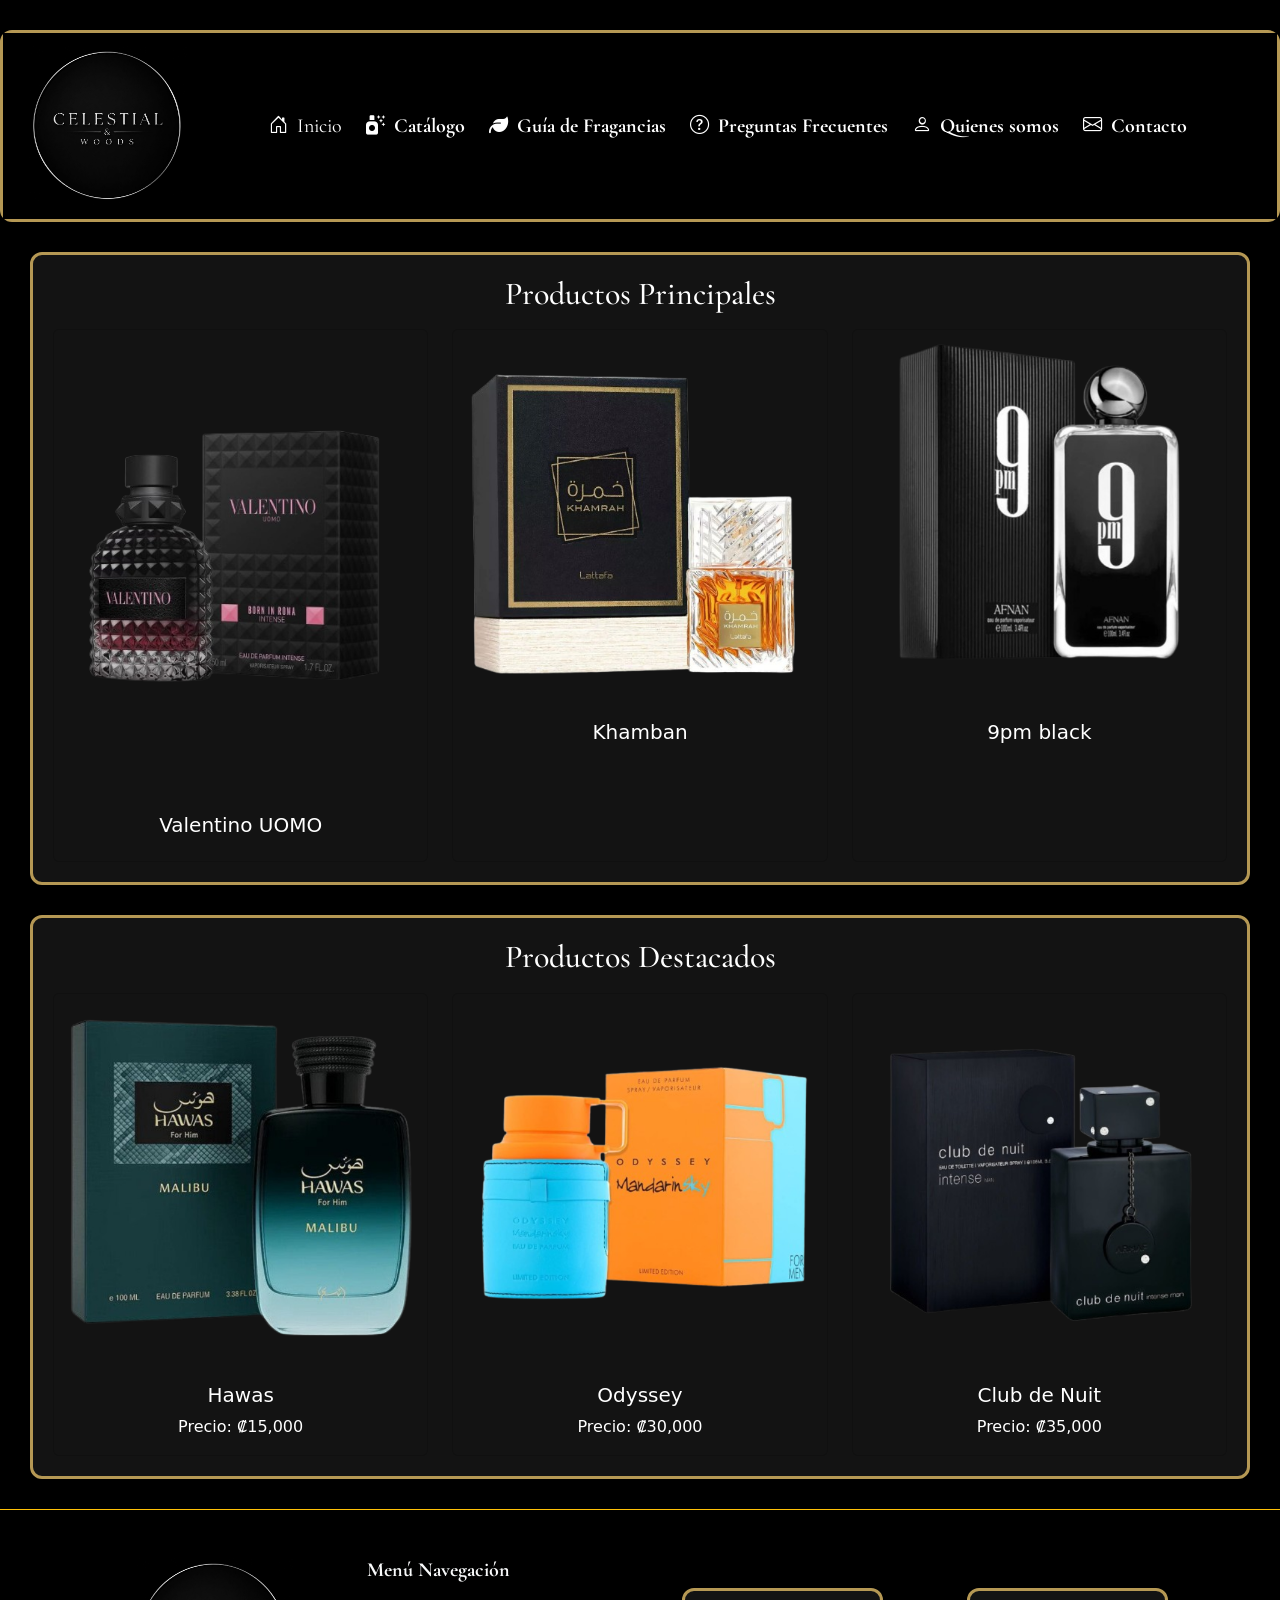
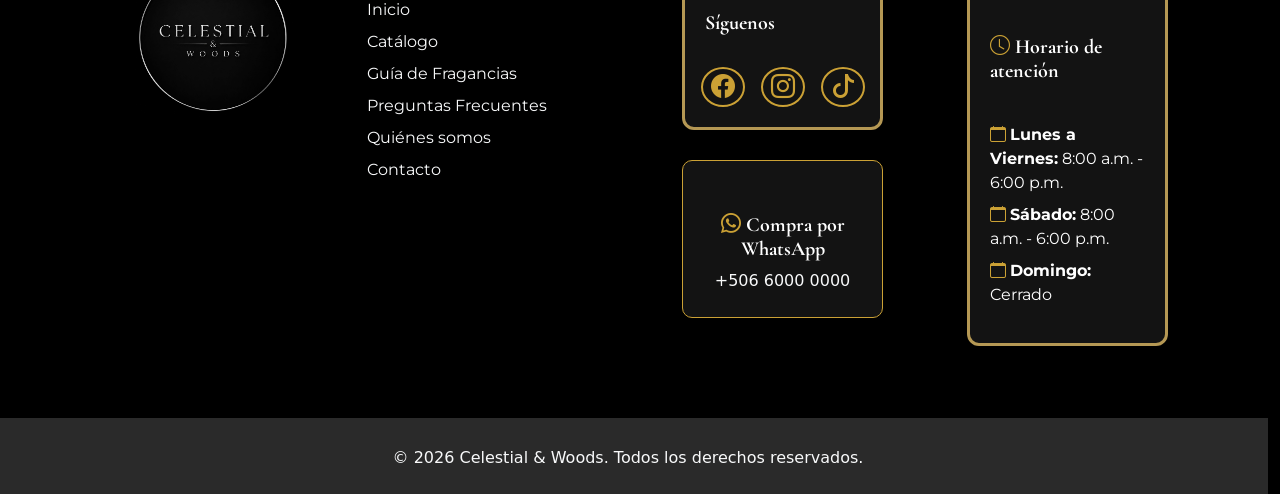
<file: index.html>
<!doctype html>
<html lang="es">

<head>
  <meta charset="UTF-8" />
  <meta name="viewport" content="width=device-width, initial-scale=1.0" />
  <meta name="author" content="Ana María Faerron, Michael Maroto, Julian Rodríguez" />
  <meta name="description"
    content="Descubre perfumes exclusivos para mujer, hombre y unisex. Encuentra la fragancia perfecta en Celestial & Woods." />
  <meta name="keywords"
    content="perfumes, fragancias, perfumes originales, perfumes para mujer, perfumes para hombre, tienda de perfumes" />
  <link rel="preconnect" href="https://fonts.googleapis.com" />
  <link rel="preconnect" href="https://fonts.gstatic.com/" crossorigin />

  <!--link google fonts-->
  <link
    href="https://fonts.googleapis.com/css2?family=Cormorant+Garamond:ital,wght@0,300..700;1,300..700&family=Montserrat:ital,wght@0,100..900;1,100..900&display=swap"
    rel="stylesheet" />
  <!-- <link rel="stylesheet" href="Css/Index.css" /> -->

  <title>Inicio | Celestial & Woods</title>

  <!--Para usar bootstrap-->
  <link href="https://cdn.jsdelivr.net/npm/bootstrap@5.3.8/dist/css/bootstrap.min.css" rel="stylesheet"
    integrity="sha384-sRIl4kxILFvY47J16cr9ZwB07vP4J8+LH7qKQnuqkuIAvNWLzeN8tE5YBujZqJLB" crossorigin="anonymous">

  <!--Para conectar al archivo de styles-->
  <link href="Css/Styles.css" rel="stylesheet" />


  <!--Para usar bootstrap (iconos)-->
  <link rel="stylesheet" href="https://cdn.jsdelivr.net/npm/bootstrap-icons@1.13.1/font/bootstrap-icons.min.css" />

  <link rel="stylesheet" href="Css/Index.css" />

  <!-- Font Awesome -->
  <link rel="stylesheet" href="https://cdnjs.cloudflare.com/ajax/libs/font-awesome/6.7.2/css/all.min.css" />
</head>

<body class="bg-black">
  <!--------------------------------------------------------->
  <!------------------------MENU----------------------------->
  <!--------------------------------------------------------->

  <section id="barra-navegacion" class="container-fluid p-0">

    <nav class="navbar navbar-expand-lg navbar-dark bg-black">

      <div class="container-fluid px-4">

        <!--Logo-->
        <a class="navbar-brand fw-bold" href="#">
          <img src="Multimedia/Img/Logo_Celestial_Woods.png" alt="Logo Celestial & Woods" class="img-fluid"
            style="max-height: 10rem;" />
        </a>

        <!--Botón hamburguesa-->
        <button class="navbar-toggler" type="button" data-bs-toggle="collapse" data-bs-target="#menuPrincipal">
          <span class="navbar-toggler-icon"></span>
        </button>

        <!--links-->
        <div class="collapse navbar-collapse justify-content-center" id="menuPrincipal">
          <ul class="navbar-nav align-items-lg-center gap-lg-2">
            <li class="nav-item"><a href="#" class="nav-link active fs-5 text-nowrap"><i
                  class="bi bi-house-door me-1 fw-bold"></i> Inicio</a></li>
            <li class="nav-item"><a href="Paginas/Catalogo_Productos.html" class="nav-link fs-5 text-nowrap fw-bold"><i
                  class="fa-solid fa-spray-can-sparkles me-1 "></i> Catálogo</a></li>
            <li class="nav-item"><a href="Paginas/Guia_fragancias.html" class="nav-link fs-5 text-nowrap fw-bold"><i
                  class="fa-solid fa-leaf me-1"></i> Guía de Fragancias</a></li>
            <li class="nav-item"><a href="Paginas/Preguntas.html" class="nav-link fs-5 text-nowrap fw-bold"><i
                  class="bi bi-question-circle me-1"></i> Preguntas Frecuentes</a></li>
            <li class="nav-item"><a href="Paginas/Informacion.html" class="nav-link fs-5 text-nowrap fw-bold"><i
                  class="bi bi-person me-1"></i> Quienes somos</a></li>
            <li class="nav-item"><a href="Paginas/Contacto.html" class="nav-link fs-5 text-nowrap fw-bold"><i
                  class="bi bi-envelope me-1"></i> Contacto</a></li>
          </ul>
        </div>
      </div>
    </nav>
  </section>

  <!-- Contenido principal (Main)-->
  <main>
    <section class="principal-products">
      <!-- Sección de productos principales-->
      <h2>Productos Principales</h2>

      <div class="row row-cols-1 row-cols-md-3 g-4">
        <!-- Tarjeta de producto-->
        <div class="col">
          <article class="card h-100 text-center">
            <img src="Multimedia/Img/Valentino.png" class="card-img-top" alt="Valentino" />
            <div class="card-body">
              <h3 class="card-title h5">Valentino UOMO</h3>
            </div>
          </article>
        </div>

        <div class="col">
          <article class="card h-100 text-center">
            <img src="Multimedia/Img/Khamrah.png" class="card-img-top" alt="Khamban" />
            <div class="card-body">
              <h3 class="card-title h5">Khamban</h3>
            </div>
          </article>
        </div>

        <div class="col">
          <article class="card h-100 text-center">
            <img src="Multimedia/Img/9pm black.png" class="card-img-top" alt="9pm black" />
            <div class="card-body">
              <h3 class="card-title h5">9pm black</h3>
            </div>
          </article>
        </div>
      </div>
    </section>

    <section class="Featured Products">
      <!-- Sección de productos destacados-->
      <h2>Productos Destacados</h2>

      <div class="row row-cols-1 row-cols-md-3 g-4">
        <!-- Tarjeta de productos con precio-->
        <div class="col">
          <article class="card h-100 text-center">
            <img src="Multimedia/Img/Hawas.png" class="card-img-top" alt="Hawas" />
            <div class="card-body">
              <h3 class="card-title h5">Hawas</h3>
              <p class="card-text">Precio: ₡15,000</p>
            </div>
          </article>
        </div>

        <div class="col">
          <article class="card h-100 text-center">
            <img src="Multimedia/Img/Odyssey.png" class="card-img-top" alt="Odyssey" />
            <div class="card-body">
              <h3 class="card-title h5">Odyssey</h3>
              <p class="card-text">Precio: ₡30,000</p>
            </div>
          </article>
        </div>

        <div class="col">
          <article class="card h-100 text-center">
            <img src="Multimedia/Img/Club de nuit.png" class="card-img-top" alt="Club de Nuit" />
            <div class="card-body">
              <h3 class="card-title h5">Club de Nuit</h3>
              <p class="card-text">Precio: ₡35,000</p>
            </div>
          </article>
        </div>
      </div>
    </section>
  </main>

  <!--------------------------------------------------------->
  <!-------------------PIE DE LA PÁGINA---------------------->
  <!--------------------------------------------------------->

  <footer class="bg-black text-light  pt-5 border-top border-1 border-warning">

    <div class="container">

      <!-- Contenido principal -->
      <div class="row g-4">

        <!-- Logo -->
        <div class="col-12 col-lg-3 text-center">
          <img src="../Multimedia/Img/Logo_Celestial_Woods.png" alt="Logo Celestial & Woods" class="img-fluid"
            style="max-width: 160px;">
        </div>


        <!-- Menú de navegación -->
        <div class="col-12 col-md-6 col-lg-3 text-center text-lg-start">

          <h3 class="h5 fw-bold mb-3">
            Menú Navegación
          </h3>

          <ul class="list-unstyled">

            <li class="mb-2">
              <a href="#" class="text-light text-decoration-none nav-link-footer">
                Inicio
              </a>
            </li>

            <li class="mb-2">
              <a href="../Paginas/Catalogo_Productos.html" class="text-light text-decoration-none nav-link-footer">
                Catálogo
              </a>
            </li>

            <li class="mb-2">
              <a href="../Paginas/Guia_fragancias.html" class="text-light text-decoration-none nav-link-footer">
                Guía de Fragancias
              </a>
            </li>

            <li class="mb-2">
              <a href="../Paginas/Preguntas.html" class="text-light text-decoration-none nav-link-footer">
                Preguntas Frecuentes
              </a>
            </li>

            <li class="mb-2">
              <a href="../Paginas/Informacion.html" class="text-light text-decoration-none nav-link-footer">
                Quiénes somos
              </a>
            </li>

            <li>
              <a href="../Paginas/Contacto.html" class="text-light text-decoration-none nav-link-footer">
                Contacto
              </a>
            </li>

          </ul>

        </div>


        <!-- Redes sociales + WhatsApp -->
        <div class="col-12 col-md-6 col-lg-3 text-center text-lg-start">

          <!-- Síguenos -->
          <section class="mb-4">

            <h3 class="h5 fw-bold pb-4">
              Síguenos
            </h3>

            <div class="d-flex gap-3 justify-content-center">

              <a href="#" class="text-light fs-4 social-icon">
                <i class="bi bi-facebook m-2"></i>
              </a>

              <a href="#" class="text-light fs-4 social-icon">
                <i class="bi bi-instagram m-2"></i>
              </a>

              <a href="#" class="text-light fs-4 social-icon">
                <i class="bi bi-tiktok m-2"></i>
              </a>

            </div>

          </section>


          <!-- WhatsApp -->
          <section class="footer-whatsapp text-center pb-4">

            <h3 class="h5 fw-bold mt-2 pt-4">
              <i class="bi bi-whatsapp "></i>
              Compra por WhatsApp
            </h3>

            <a href="#" class="text-light text-decoration-none">
              +506 6000 0000
            </a>

          </section>

        </div>


        <!-- Horarios + información legal -->
        <div class="col-12 col-md-6 col-lg-3 text-center text-lg-start">

          <!-- Horarios -->
          <section class="mb-4">

            <h3 class="h5 fw-bold mb-3 pt-4 pb-4">
              <i class="bi bi-clock"></i>
              Horario de atención
            </h3>

            <ul class="list-unstyled">

              <li class="mb-2">
                <i class="bi bi-calendar"></i>
                <strong>Lunes a Viernes:</strong>
                8:00 a.m. - 6:00 p.m.
              </li>

              <li class="mb-2">
                <i class="bi bi-calendar"></i>
                <strong>Sábado:</strong>
                8:00 a.m. - 6:00 p.m.
              </li>

              <li>
                <i class="bi bi-calendar"></i>
                <strong>Domingo:</strong>
                Cerrado
              </li>

            </ul>

          </section>



        </div>

      </div>

    </div>

    <!-- Copyright -->
    <div class="row copyright w-100 mt-5">

      <div class="col-12 text-center mt-1 py-4">

        <p class="mb-0">
          &copy; 2026 Celestial & Woods.
          Todos los derechos reservados.
        </p>

      </div>

    </div>

  </footer>

  <script src="Java/main.js"></script>
  <!--Se pone al final porque ocupa primero haber leido todo el html-->
  <script src="https://cdn.jsdelivr.net/npm/bootstrap@5.3.8/dist/js/bootstrap.bundle.min.js"
    integrity="sha384-FKyoEForCGlyvwx9Hj09JcYn3nv7wiPVlz7YYwJrWVcXK/BmnVDxM+D2scQbITxI"
    crossorigin="anonymous"></script>
</body>

</html>
</file>
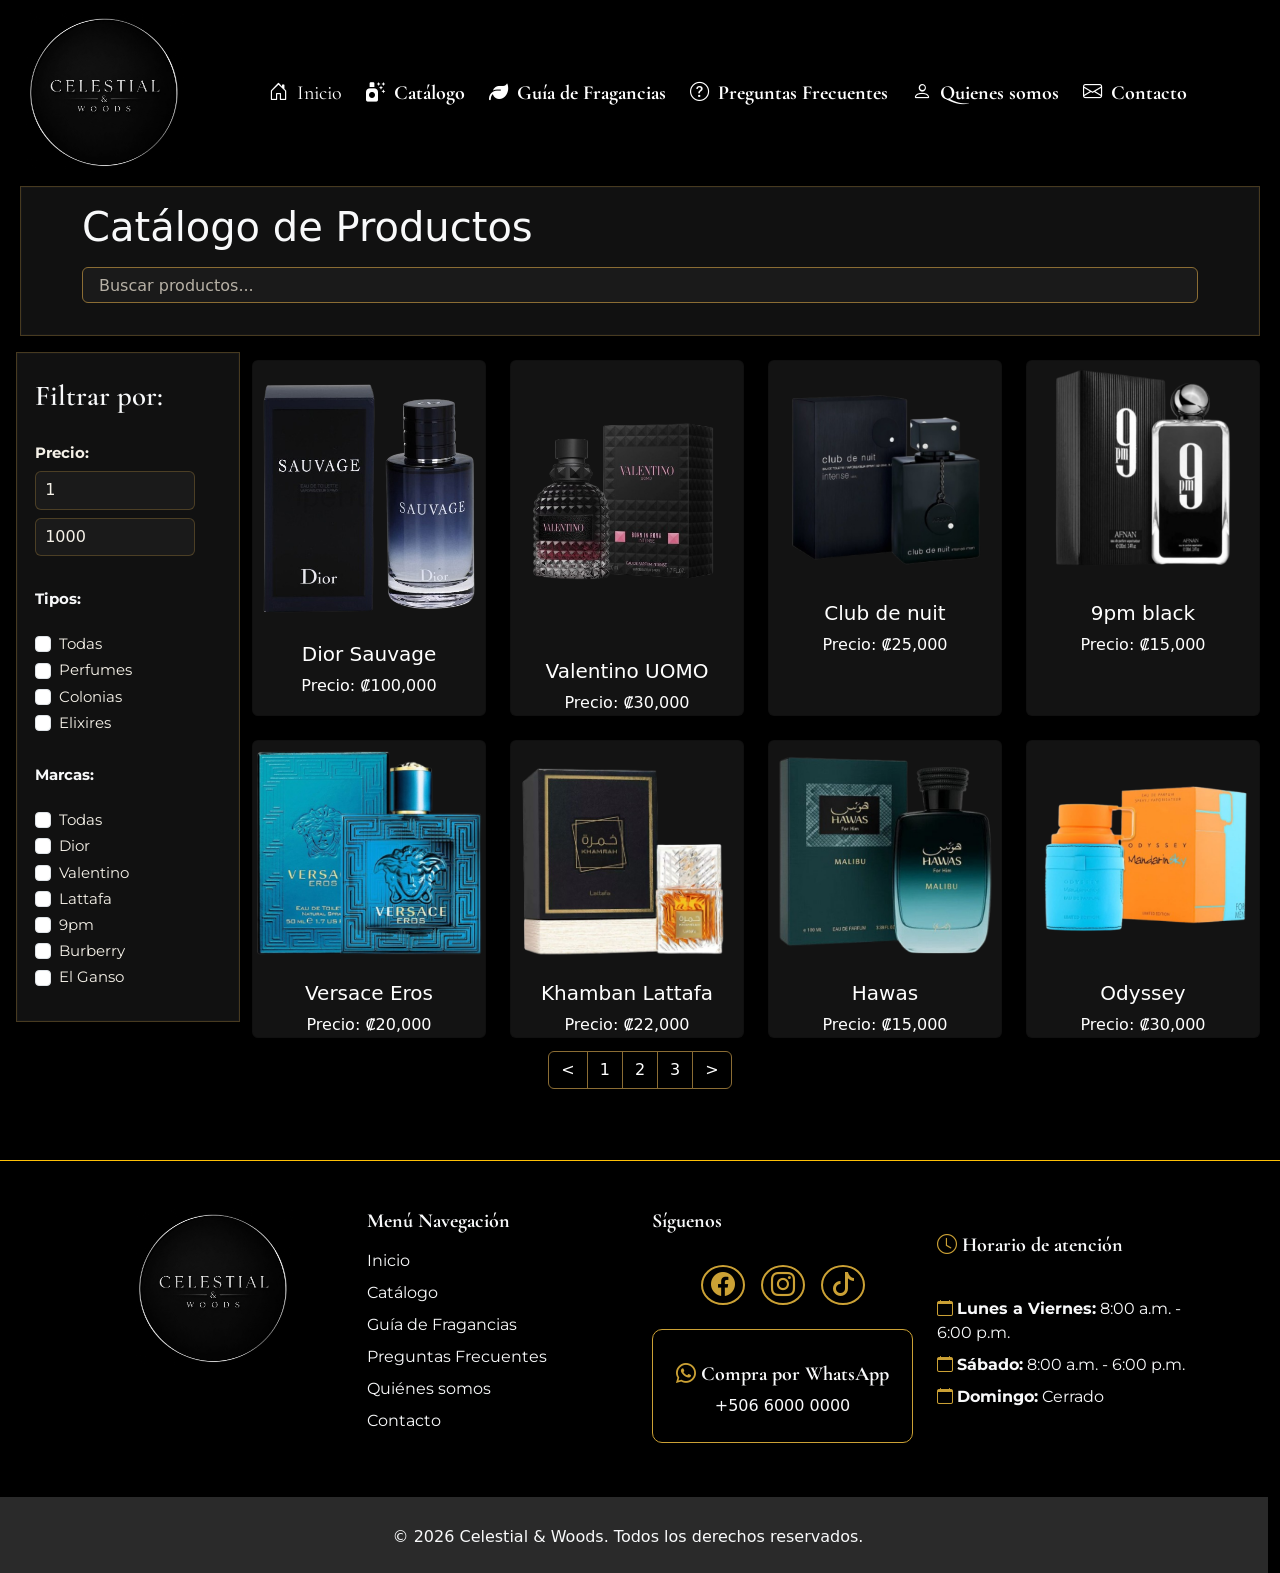
<file: Paginas/Catalogo_Productos.html>
<!doctype html>
<html lang="es">

<head>
  <meta charset="UTF-8" />
  <meta name="viewport" content="width=device-width, initial-scale=1.0" />
  <meta name="author" content="Ana María Faerron, Michael Maroto, Julian Rodríguez " />
  <meta name="description" content="Explora nuestro catálogo de perfumes para hombre, mujer y unisex." />
  <meta name="keywords"
    content="perfumes, catálogo de perfumes, fragancias, perfumes para hombre, perfumes para mujer, perfumes unisex, aromas, notas olfativas, perfumes originales, perfumes de diseñador, perfumes de nicho, fragancias florales, fragancias cítricas, fragancias amaderadas, fragancias orientales, perfumes dulces" />
  <link rel="preconnect" href="https://fonts.googleapis.com" />
  <link rel="preconnect" href="https://fonts.gstatic.com/" crossorigin />
  <link
    href="https://fonts.googleapis.com/css2?family=Cormorant+Garamond:ital,wght@0,300..700;1,300..700&family=Montserrat:ital,wght@0,100..900;1,100..900&display=swap"
    rel="stylesheet" />
  <!--Se pone de último para que tenga prioridad-->

  <title>Catálogo Productos | Celestial & Woods</title>

  <!--Para usar bootstrap (iconos)-->
  <link rel="stylesheet" href="https://cdn.jsdelivr.net/npm/bootstrap-icons@1.13.1/font/bootstrap-icons.min.css" />

  <!--Para usar bootstrap-->
  <link href="https://cdn.jsdelivr.net/npm/bootstrap@5.3.8/dist/css/bootstrap.min.css" rel="stylesheet"
    integrity="sha384-sRIl4kxILFvY47J16cr9ZwB07vP4J8+LH7qKQnuqkuIAvNWLzeN8tE5YBujZqJLB" crossorigin="anonymous">

  <!-- Font Awesome -->
  <link rel="stylesheet" href="https://cdnjs.cloudflare.com/ajax/libs/font-awesome/6.7.2/css/all.min.css" />

  <link href="../Css/Catalogo.css" rel="stylesheet" />
  <link href="../Css/Styles.css" rel="stylesheet" />
</head>

<body class="bg-black text-light">
  <!--------------------------------------------------------->
  <!------------------------MENU----------------------------->
  <!--------------------------------------------------------->

  <section id="barra-navegacion" class="container-fluid p-0">

    <nav class="navbar navbar-expand-lg navbar-dark bg-black">

      <div class="container-fluid px-4">

        <!--Logo-->
        <a class="navbar-brand fw-bold" href="#">
          <img src="../Multimedia/Img/Logo_Celestial_Woods.png" alt="Logo Celestial & Woods" class="img-fluid"
            style="max-height: 10rem;" />
        </a>

        <!--Botón hamburguesa-->
        <button class="navbar-toggler" type="button" data-bs-toggle="collapse" data-bs-target="#menuPrincipal">
          <span class="navbar-toggler-icon"></span>
        </button>

        <!--links-->
        <div class="collapse navbar-collapse justify-content-center" id="menuPrincipal">
          <ul class="navbar-nav align-items-lg-center gap-lg-2">
            <li class="nav-item"><a href="../index.html" class="nav-link fs-5 text-nowrap"><i
                  class="bi bi-house-door me-1 fw-bold"></i> Inicio</a></li>
            <li class="nav-item"><a href="#" class="nav-link active fs-5 text-nowrap fw-bold"><i
                  class="fa-solid fa-spray-can-sparkles me-1 "></i> Catálogo</a></li>
            <li class="nav-item"><a href="../Paginas/Guia_fragancias.html" class="nav-link fs-5 text-nowrap fw-bold"><i
                  class="fa-solid fa-leaf me-1"></i> Guía de Fragancias</a></li>
            <li class="nav-item"><a href="../Paginas/Preguntas.html" class="nav-link fs-5 text-nowrap fw-bold"><i
                  class="bi bi-question-circle me-1"></i> Preguntas Frecuentes</a></li>
            <li class="nav-item"><a href="../Paginas/Informacion.html" class="nav-link fs-5 text-nowrap fw-bold"><i
                  class="bi bi-person me-1"></i> Quienes somos</a></li>
            <li class="nav-item"><a href="../Paginas/Contacto.html" class="nav-link fs-5 text-nowrap fw-bold"><i
                  class="bi bi-envelope me-1"></i> Contacto</a></li>
          </ul>
        </div>
      </div>
    </nav>
  </section>

  <main class="main-content">
    <!-- Breadcrumbs-->
    <nav class="breadcrumb">
      <a href="../Index.html" class="breadcrumb-link">Inicio</a>
      <span class="breadcrumb-separator">&gt;</span>
      <span class="breadcrumb-current">Catálogo Productos</span>
    </nav>

    <!-- Barra de búsqueda del catálogo-->
    <section class="catalog-header mb-4">
      <div class="container">
        <div class="row">
          <div class="col-12">
            <h1>Catálogo de Productos</h1>
            <div class="col-12 mb-3 mt-3 input-group ">
              <input class="form-control text-white" type="text" id="search" placeholder="Buscar productos..."
                maxlength="100" />
            </div>
          </div>
        </div>
      </div>
    </section>

    <!-- Sección de filtros-->
    <button class="filtro-hamburguesa" id="abrir-filtros" type="button" aria-controls="panel-filtros"
      aria-expanded="false">
      <i class="bi bi-funnel"></i>
      <span>Mostrar filtros</span>
    </button>

    <section class="filter-section row g-2 align-items-center mb-3" id="panel-filtros">
      <h2>Filtrar por:</h2>

      <!-- Filtro de rango de precio -->
      <div class="filter-options col-auto">
        <label for="price-range"><strong>Precio:</strong></label>
        <input type="number" class="form-control filtro-precio" data-tipo="min" value="1" />
        <input type="number" class="form-control filtro-precio" data-tipo="max" value="1000" />
      </div>

      <!-- Filtro por tipo de producto-->
      <div class="filter-options col-auto">
        <p class="category"><strong>Tipos:</strong></p>

        <input class="form-check-input filter-checkbox" type="checkbox" id="todas" value="todas" />
        <label class="form-check-label" for="todas">Todas</label>
        <input class="form-check-input filter-checkbox" type="checkbox" id="perfumes" value="perfumes" />
        <label class="form-check-label" for="perfumes">Perfumes</label>
        <input class="form-check-input filter-checkbox" type="checkbox" id="colonias" value="colonias" />
        <label class="form-check-label" for="colonias">Colonias</label>
        <input class="form-check-input filter-checkbox" type="checkbox" id="elixires" value="elixires" />
        <label class="form-check-label" for="elixires">Elixires</label>
      </div>

      <!-- Filtro por marcas comerciales -->
      <div class="filter-options col-auto">
        <p class="category"><strong>Marcas:</strong></p>

        <input class="form-check-input filter-checkbox" type="checkbox" id="todas-marca" value="todas" />
        <label class="form-check-label" for="todas-marca">Todas</label>
        <input class="form-check-input filter-checkbox" type="checkbox" id="dior" value="dior" />
        <label class="form-check-label" for="dior">Dior</label>
        <input class="form-check-input filter-checkbox" type="checkbox" id="valentino" value="valentino" />
        <label class="form-check-label" for="valentino">Valentino</label>
        <input class="form-check-input filter-checkbox" type="checkbox" id="lattafa" value="lattafa" />
        <label class="form-check-label" for="lattafa">Lattafa</label>
        <input class="form-check-input filter-checkbox" type="checkbox" id="nueve-pm" value="nueve-pm" />
        <label class="form-check-label" for="nueve-pm">9pm</label>
        <input class="form-check-input filter-checkbox" type="checkbox" id="burberry" value="burberry" />
        <label class="form-check-label" for="burberry">Burberry</label>
        <input class="form-check-input filter-checkbox" type="checkbox" id="el-ganso" value="el-ganso" />
        <label class="form-check-label" for="el-ganso">El Ganso</label>
      </div>
    </section>

    <!-- Sección de catálogo de productos-->
    <section class="row row-cols-1 row-cols-sm-2 row-cols-md-3 row-cols-lg-4 g-4">
      <!-- Tarjetas de productos-->
      <div class="col">
        <div class="card h-100 text-center">
          <a href="Detalle_Producto.html" target="_blank" class="text-decoration-none">
            <img src="../Multimedia/Img/Sauvage.png" class="card-img-top" alt="Dior Sauvage" />
            <h2 class="card-title h5 mt-2 ">Dior Sauvage</h2>
          </a>
          <p class="card-text">Precio: ₡100,000</p>
        </div>
      </div>

      <div class="col">
        <div class="card h-100 text-center">
          <img src="../Multimedia/Img/Valentino.png" class="card-img-top" alt="Valentino" />
          <h2 class="card-title h5 mt-2">Valentino UOMO</h2>
          <p class="card-text">Precio: ₡30,000</p>
        </div>
      </div>

      <div class="col">
        <div class="card h-100 text-center">
          <img src="../Multimedia/Img/Club de nuit.png" class="card-img-top" alt="Club de nuit" />
          <h2 class="card-title h5 mt-2">Club de nuit</h2>
          <p class="card-text">Precio: ₡25,000</p>
        </div>
      </div>

      <div class="col">
        <div class="card h-100 text-center">
          <img src="../Multimedia/Img/9pm black.png" class="card-img-top" alt="9pm black" />
          <h2 class="card-title h5 mt-2">9pm black</h2>
          <p class="card-text">Precio: ₡15,000</p>
        </div>
      </div>

      <div class="col">
        <div class="card h-100 text-center">
          <img src="../Multimedia/Img/Versace.png" class="card-img-top" alt="Versace" />
          <h2 class="card-title h5 mt-2">Versace Eros</h2>
          <p class="card-text">Precio: ₡20,000</p>
        </div>
      </div>

      <div class="col">
        <div class="card h-100 text-center">
          <img src="../Multimedia/Img/Khamrah.png" class="card-img-top" alt="Khamrah Lattafa" />
          <h2 class="card-title h5 mt-2">Khamban Lattafa</h2>
          <p class="card-text">Precio: ₡22,000</p>
        </div>
      </div>

      <div class="col">
        <div class="card h-100 text-center">
          <img src="../Multimedia/Img/Hawas.png" class="card-img-top" alt="Hawas" />
          <h2 class="card-title h5 mt-2">Hawas</h2>
          <p class="card-text">Precio: ₡15,000</p>
        </div>
      </div>

      <div class="col">
        <div class="card h-100 text-center">
          <img src="../Multimedia/Img/Odyssey.png" class="card-img-top" alt="Odyssey" />
          <h2 class="card-title h5 mt-2">Odyssey</h2>
          <p class="card-text">Precio: ₡30,000</p>
        </div>
      </div>
    </section>

    <!-- Bloque de Paginación -->
    <div class="pagination-container">
      <nav id="paginacion" class="paginacion" aria-label="Paginación de productos">
        <ul class="pagination">
          <li class="page-item">
            <button type="button" class="page-link" id="btn-pagina-anterior" aria-label="Página anterior">
              &lt;
            </button>
          </li>

          <li class="page-item active">
            <button type="button" class="page-link btn-pagina" data-page="1">
              1
            </button>
          </li>

          <li class="page-item">
            <button type="button" class="page-link btn-pagina" data-page="2">2</button>
          </li>

          <li class="page-item">
            <button type="button" class="page-link btn-pagina" data-page="3">3</button>
          </li>

          <li class="page-item">
            <button type="button" class="page-link" id="btn-pagina-siguiente" aria-label="Página siguiente">
              &gt;
            </button>
          </li>
        </ul>
      </nav>
    </div>

  </main>

  <!--------------------------------------------------------->
  <!-------------------PIE DE LA PÁGINA---------------------->
  <!--------------------------------------------------------->

  <footer class="bg-black text-light  pt-5 border-top border-1 border-warning">

    <div class="container">

      <!-- Contenido principal -->
      <div class="row g-4">

        <!-- Logo -->
        <div class="col-12 col-lg-3 text-center">
          <img src="../Multimedia/Img/Logo_Celestial_Woods.png" alt="Logo Celestial & Woods" class="img-fluid"
            style="max-width: 160px;">
        </div>


        <!-- Menú de navegación -->
        <div class="col-12 col-md-6 col-lg-3 text-center text-lg-start">

          <h3 class="h5 fw-bold mb-3">
            Menú Navegación
          </h3>

          <ul class="list-unstyled">

            <li class="mb-2">
              <a href="../index.html" class="text-light text-decoration-none nav-link-footer">
                Inicio
              </a>
            </li>

            <li class="mb-2">
              <a href="#" class="text-light text-decoration-none nav-link-footer">
                Catálogo
              </a>
            </li>

            <li class="mb-2">
              <a href="../Paginas/Guia_fragancias.html" class="text-light text-decoration-none nav-link-footer">
                Guía de Fragancias
              </a>
            </li>

            <li class="mb-2">
              <a href="../Paginas/Preguntas.html" class="text-light text-decoration-none nav-link-footer">
                Preguntas Frecuentes
              </a>
            </li>

            <li class="mb-2">
              <a href="../Paginas/Informacion.html" class="text-light text-decoration-none nav-link-footer">
                Quiénes somos
              </a>
            </li>

            <li>
              <a href="../Paginas/Contacto.html" class="text-light text-decoration-none nav-link-footer">
                Contacto
              </a>
            </li>

          </ul>

        </div>


        <!-- Redes sociales + WhatsApp -->
        <div class="col-12 col-md-6 col-lg-3 text-center text-lg-start">

          <!-- Síguenos -->
          <section class="mb-4">

            <h3 class="h5 fw-bold pb-4">
              Síguenos
            </h3>

            <div class="d-flex gap-3 justify-content-center">

              <a href="#" class="text-light fs-4 social-icon">
                <i class="bi bi-facebook m-2"></i>
              </a>

              <a href="#" class="text-light fs-4 social-icon">
                <i class="bi bi-instagram m-2"></i>
              </a>

              <a href="#" class="text-light fs-4 social-icon">
                <i class="bi bi-tiktok m-2"></i>
              </a>

            </div>

          </section>


          <!-- WhatsApp -->
          <section class="footer-whatsapp text-center pb-4">

            <h3 class="h5 fw-bold mt-2 pt-4">
              <i class="bi bi-whatsapp "></i>
              Compra por WhatsApp
            </h3>

            <a href="#" class="text-light text-decoration-none">
              +506 6000 0000
            </a>

          </section>

        </div>


        <!-- Horarios + información legal -->
        <div class="col-12 col-md-6 col-lg-3 text-center text-lg-start">

          <!-- Horarios -->
          <section class="mb-4">

            <h3 class="h5 fw-bold mb-3 pt-4 pb-4">
              <i class="bi bi-clock"></i>
              Horario de atención
            </h3>

            <ul class="list-unstyled">

              <li class="mb-2">
                <i class="bi bi-calendar"></i>
                <strong>Lunes a Viernes:</strong>
                8:00 a.m. - 6:00 p.m.
              </li>

              <li class="mb-2">
                <i class="bi bi-calendar"></i>
                <strong>Sábado:</strong>
                8:00 a.m. - 6:00 p.m.
              </li>

              <li>
                <i class="bi bi-calendar"></i>
                <strong>Domingo:</strong>
                Cerrado
              </li>

            </ul>

          </section>



        </div>

      </div>

    </div>

    <!-- Copyright -->
    <div class="row copyright w-100 mt-5">

      <div class="col-12 text-center mt-1 py-4">

        <p class="mb-0">
          &copy; 2026 Celestial & Woods.
          Todos los derechos reservados.
        </p>

      </div>

    </div>

  </footer>

  <!--Se pone al final porque ocupa primero haber leido todo el html-->
  <script src="../Java/catalogo.js"></script>
  <script src="../Java/main.js"></script>

  </main>

</body>

</html>
</file>
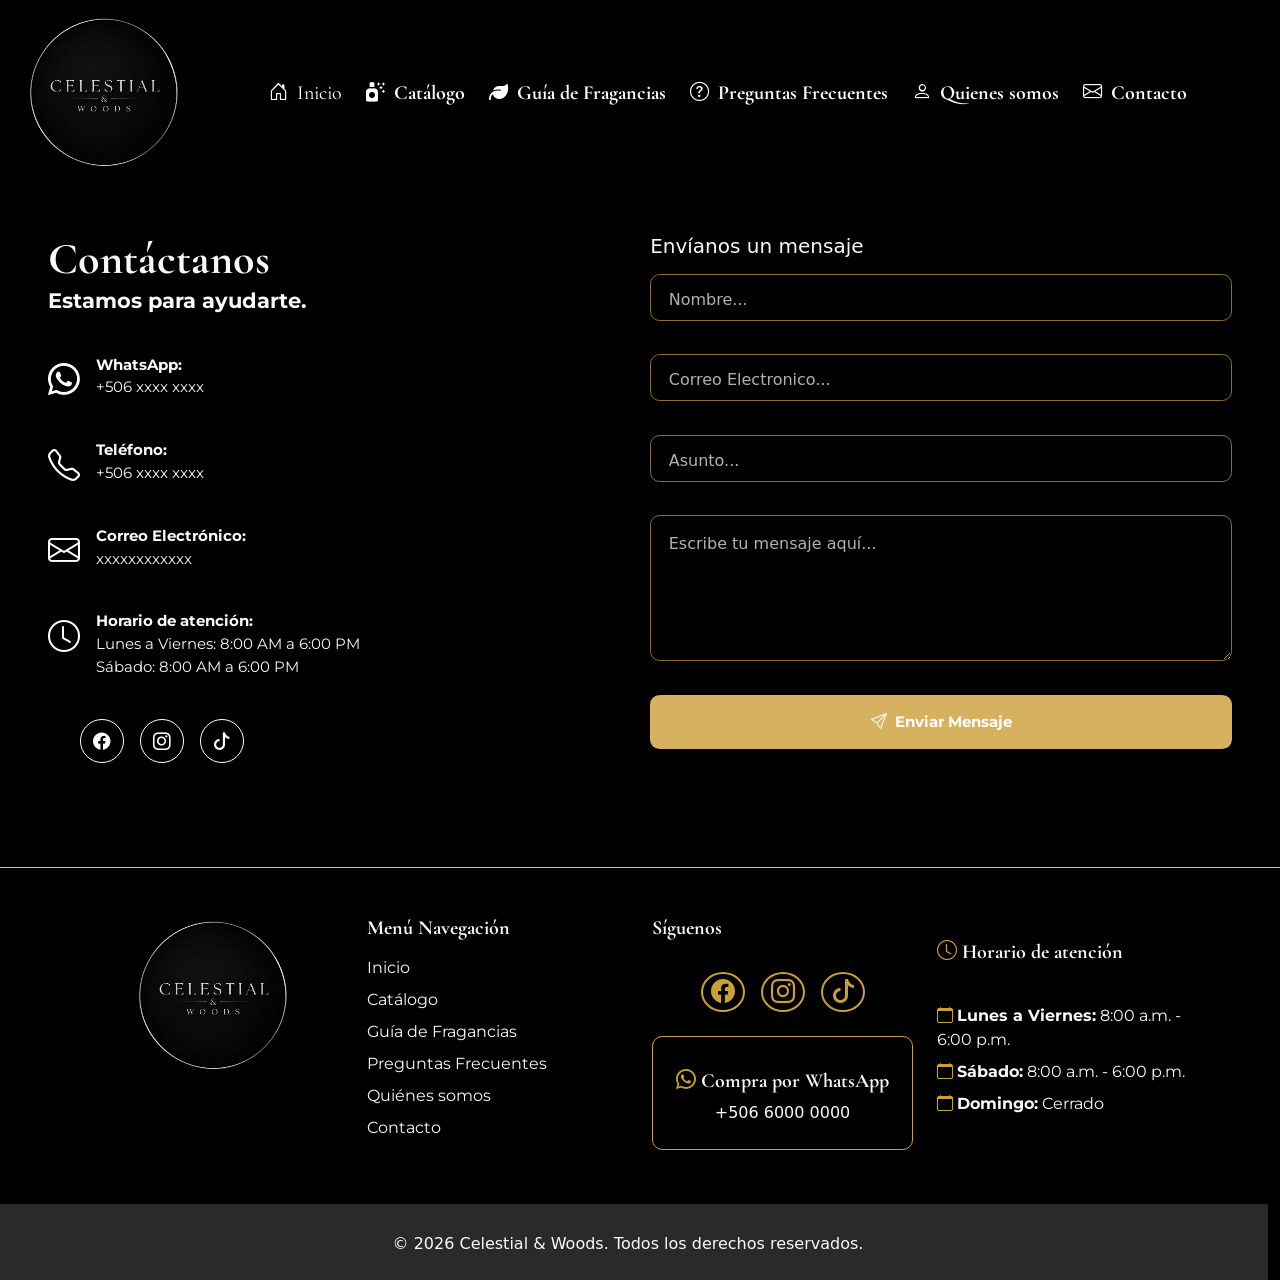
<file: Paginas/Contacto.html>
<!doctype html>
<html lang="es">

<head>
  <meta charset="UTF-8" />
  <meta name="viewport" content="width=device-width, initial-scale=1.0" />
  <meta name="author" content="Ana María Faerron, Michael Maroto, Julian Rodríguez " />
  <meta name="description" content="Ponte en contacto con Celestial & Woods. Estamos disponibles para responder tus consultas 
        sobre perfumes, pedidos, envíos y recomendaciones de fragancias." />
  <meta name="keywords"
    content="Celestial & Woods, contacto, atención al cliente, perfumes Costa Rica, consultas, pedidos, envíos, WhatsApp, servicio al cliente, fragancias" />
  <link rel="preconnect" href="https://fonts.googleapis.com" />
  <link rel="preconnect" href="https://fonts.gstatic.com/" crossorigin />
  <link
    href="https://fonts.googleapis.com/css2?family=Cormorant+Garamond:ital,wght@0,300..700;1,300..700&family=Montserrat:ital,wght@0,100..900;1,100..900&display=swap"
    rel="stylesheet" />
  <title>Contacto | Celestial & Woods</title>
  <link rel="stylesheet" href="../Css/Contacto.css" />
  <link href="../Css/Styles.css" rel="stylesheet" />

  <!--Se pone de último para que tenga prioridad-->
  <!--Para usar bootstrap (iconos)-->
  <link rel="stylesheet" href="https://cdn.jsdelivr.net/npm/bootstrap-icons@1.13.1/font/bootstrap-icons.min.css" />

  <!--Para usar bootstrap-->
  <link href="https://cdn.jsdelivr.net/npm/bootstrap@5.3.8/dist/css/bootstrap.min.css" rel="stylesheet"
    integrity="sha384-sRIl4kxILFvY47J16cr9ZwB07vP4J8+LH7qKQnuqkuIAvNWLzeN8tE5YBujZqJLB" crossorigin="anonymous" />

  <!-- Font Awesome -->
  <link rel="stylesheet" href="https://cdnjs.cloudflare.com/ajax/libs/font-awesome/6.7.2/css/all.min.css" />

  <link rel="stylesheet" href="../Css/Contacto.css" />
  <link href="../Css/Styles.css" rel="stylesheet" />
</head>

<body class="bg-black text-light">
  <!--------------------------------------------------------->
  <!------------------------MENU----------------------------->
  <!--------------------------------------------------------->

  <header id="barra-navegacion" class="container-fluid p-0">
    <nav class="navbar navbar-expand-lg navbar-dark bg-black">
      <div class="container-fluid px-4">
        <!--Logo-->
        <a class="navbar-brand fw-bold" href="#">
          <img src="../Multimedia/Img/Logo_Celestial_Woods.png" alt="Logo Celestial & Woods" class="img-fluid"
            style="max-height: 10rem" />
        </a>

        <!--Botón hamburguesa-->
        <button class="navbar-toggler" type="button" data-bs-toggle="collapse" data-bs-target="#menuPrincipal">
          <span class="navbar-toggler-icon"></span>
        </button>

        <!--links-->
        <div class="collapse navbar-collapse justify-content-center" id="menuPrincipal">
          <ul class="navbar-nav align-items-lg-center gap-lg-2">
            <li class="nav-item">
              <a href="../index.html" class="nav-link fs-5 text-nowrap"><i class="bi bi-house-door me-1 fw-bold"></i>
                Inicio</a>
            </li>
            <li class="nav-item">
              <a href="../Paginas/Catalogo_Productos.html" class="nav-link fs-5 text-nowrap fw-bold"><i
                  class="fa-solid fa-spray-can-sparkles me-1"></i>
                Catálogo</a>
            </li>
            <li class="nav-item">
              <a href="../Paginas/Guia_fragancias.html" class="nav-link fs-5 text-nowrap fw-bold"><i
                  class="fa-solid fa-leaf me-1"></i> Guía de Fragancias</a>
            </li>
            <li class="nav-item">
              <a href="../Paginas/Preguntas.html" class="nav-link fs-5 text-nowrap fw-bold"><i
                  class="bi bi-question-circle me-1"></i> Preguntas
                Frecuentes</a>
            </li>
            <li class="nav-item">
              <a href="../Paginas/Informacion.html" class="nav-link fs-5 text-nowrap fw-bold"><i
                  class="bi bi-person me-1"></i> Quienes somos</a>
            </li>
            <li class="nav-item">
              <a href="#" class="nav-link active fs-5 text-nowrap fw-bold"><i class="bi bi-envelope me-1"></i>
                Contacto</a>
            </li>
          </ul>
        </div>
      </div>
    </nav>
  </header>

  <main class="main-content">
    <!--Aquí la clase también es para usar CSS o JavaScript-->

    <nav class="breadcrumb">
      <!--Esto se llama un breadcrumb y es como un miní menú que muestra la página inicial y la página donde estoy-->
      <a href="../Index.html" class="breadcrumb-link">Inicio</a>
      <!--Aquí es para conectar o hacer un link con la página de inicio-->
      <span class="breadcrumb-separator">&gt;</span>
      <!--Muestra el símbolo ">" para separar las páginas en la ruta de navegación.
            La clase "breadcrumb-separator" permite darle estilo al separador. -->
      <span class="breadcrumb-current">Contacto</span>
      <!--Muestra la página donde estoy-->
    </nav>

    <section class="contact-section text-light">
      <!--Aquí la clase también es para usar CSS o JavaScript-->
      <h1>Contáctanos</h1>
      <h2>Estamos para ayudarte.</h2>

      <!--En vez de div podemos usar un article o section y creo que es más recomendada-->

      <div class="contact-info">
        <i class="bi bi-whatsapp fs-2" aria-label="WhatsApp"></i>
        <p><b>WhatsApp:</b> <br />+506 xxxx xxxx</p>
      </div>

      <div class="contact-info">
        <i class="bi bi-telephone fs-2" aria-label="Teléfono"></i>
        <p><b>Teléfono:</b> <br />+506 xxxx xxxx</p>
      </div>

      <div class="contact-info">
        <i class="bi bi-envelope fs-2" aria-label="Correo"></i>
        <p><b>Correo Electrónico:</b> <br />xxxxxxxxxxxx</p>
      </div>

      <div class="contact-info">
        <i class="bi bi-clock fs-2" aria-label="Horario"></i>
        <p>
          <b>Horario de atención:</b> <br />Lunes a Viernes: 8:00 AM a 6:00 PM
          <br />
          Sábado: 8:00 AM a 6:00 PM
        </p>
      </div>

      <div class="contact-info">
        <ul class="socials-list">
          <li class="socials-item">
            <a href="https://facebook.com" target="_blank">
              <i class="bi bi-facebook" aria-label="Facebook" style="font-size: 2rem"></i>
            </a>
          </li>

          <li class="socials-item">
            <a href="https://instagram.com" target="_blank">
              <i class="bi bi-instagram" aria-label="Instagram" style="font-size: 2rem"></i>
            </a>
          </li>

          <li class="socials-item">
            <a href="https://tiktok.com" target="_blank">
              <i class="bi bi-tiktok" aria-label="TikTok" style="font-size: 2rem"></i>
            </a>
          </li>
        </ul>
      </div>
    </section>

    <section class="contact-form-section">
      <h5 class="text-light pb-2">Envíanos un mensaje</h5>
      <form class="contact-form row g-3">
        <div class="form-group col-12">
          <label for="nombre" class="form-label">Nombre: </label>
          <input type="text" class="form-control" id="nombre" name="nombre" maxlength="20" placeholder="Nombre..." />
        </div>

        <div class="form-group col-12">
          <label for="email" class="form-label">Correo Electrónico: </label>
          <input type="email" class="form-control" id="email" name="email" maxlength="100"
            placeholder="Correo Electronico..." />
        </div>

        <div class="form-group col-12">
          <label for="subject" class="form-label">Asunto: </label>
          <input type="text" class="form-control" id="subject" name="subject" maxlength="100" placeholder="Asunto..." />
        </div>

        <div class="form-group col-12">
          <label for="message" class="form-label">Mensaje: </label>
          <textarea class="form-control" id="message" name="message" rows="5"
            placeholder="Escribe tu mensaje aquí..."></textarea>
        </div>

        <div class="form-group">
          <button type="submit" class="submit-button">
            <i class="bi bi-send" aria-label="Enviar" style="font-size: 1rem"></i>
            Enviar Mensaje
          </button>
        </div>
      </form>
    </section>
  </main>

  <!--------------------------------------------------------->
  <!-------------------PIE DE LA PÁGINA---------------------->
  <!--------------------------------------------------------->

  <footer class="bg-black text-light pt-5 border-top border-1 border-warning">
    <div class="container">
      <!-- Contenido principal -->
      <div class="row g-4">
        <!-- Logo -->
        <div class="col-12 col-lg-3 text-center">
          <img src="../Multimedia/Img/Logo_Celestial_Woods.png" alt="Logo Celestial & Woods" class="img-fluid"
            style="max-width: 160px" />
        </div>

        <!-- Menú de navegación -->
        <div class="col-12 col-md-6 col-lg-3 text-center text-lg-start">
          <h3 class="h5 fw-bold mb-3">Menú Navegación</h3>

          <ul class="list-unstyled">
            <li class="mb-2">
              <a href="../index.html" class="text-light text-decoration-none nav-link-footer">
                Inicio
              </a>
            </li>

            <li class="mb-2">
              <a href="../Paginas/Catalogo_Productos.html" class="text-light text-decoration-none nav-link-footer">
                Catálogo
              </a>
            </li>

            <li class="mb-2">
              <a href="../Paginas/Guia_fragancias.html" class="text-light text-decoration-none nav-link-footer">
                Guía de Fragancias
              </a>
            </li>

            <li class="mb-2">
              <a href="../Paginas/Preguntas.html" class="text-light text-decoration-none nav-link-footer">
                Preguntas Frecuentes
              </a>
            </li>

            <li class="mb-2">
              <a href="../Paginas/Informacion.html" class="text-light text-decoration-none nav-link-footer">
                Quiénes somos
              </a>
            </li>

            <li>
              <a href="#" class="text-light text-decoration-none nav-link-footer">
                Contacto
              </a>
            </li>
          </ul>
        </div>

        <!-- Redes sociales + WhatsApp -->
        <div class="col-12 col-md-6 col-lg-3 text-center text-lg-start">
          <!-- Síguenos -->
          <section class="mb-4">
            <h3 class="h5 fw-bold pb-4">Síguenos</h3>

            <div class="d-flex gap-3 justify-content-center">
              <a href="#" class="text-light fs-4 social-icon">
                <i class="bi bi-facebook m-2"></i>
              </a>

              <a href="#" class="text-light fs-4 social-icon">
                <i class="bi bi-instagram m-2"></i>
              </a>

              <a href="#" class="text-light fs-4 social-icon">
                <i class="bi bi-tiktok m-2"></i>
              </a>
            </div>
          </section>

          <!-- WhatsApp -->
          <section class="footer-whatsapp text-center pb-4">
            <h3 class="h5 fw-bold mt-2 pt-4">
              <i class="bi bi-whatsapp"></i>
              Compra por WhatsApp
            </h3>

            <a href="#" class="text-light text-decoration-none">
              +506 6000 0000
            </a>
          </section>
        </div>

        <!-- Horarios + información legal -->
        <div class="col-12 col-md-6 col-lg-3 text-center text-lg-start">
          <!-- Horarios -->
          <section class="mb-4">
            <h3 class="h5 fw-bold mb-3 pt-4 pb-4">
              <i class="bi bi-clock"></i>
              Horario de atención
            </h3>

            <ul class="list-unstyled">
              <li class="mb-2">
                <i class="bi bi-calendar"></i>
                <strong>Lunes a Viernes:</strong>
                8:00 a.m. - 6:00 p.m.
              </li>

              <li class="mb-2">
                <i class="bi bi-calendar"></i>
                <strong>Sábado:</strong>
                8:00 a.m. - 6:00 p.m.
              </li>

              <li>
                <i class="bi bi-calendar"></i>
                <strong>Domingo:</strong>
                Cerrado
              </li>
            </ul>
          </section>
        </div>
      </div>
    </div>

    <!-- Copyright -->
    <div class="row copyright w-100 mt-5">
      <div class="col-12 text-center mt-1 py-4">
        <p class="mb-0">
          &copy; 2026 Celestial & Woods. Todos los derechos reservados.
        </p>
      </div>
    </div>
  </footer>

  <script src="../Java/main.js"></script>
  <script src="https://cdn.jsdelivr.net/npm/bootstrap@5.3.8/dist/js/bootstrap.bundle.min.js"
    integrity="sha384-FKyoEForCGlyvwx9Hj09JcYn3nv7wiPVlz7YYwJrWVcXK/BmnVDxM+D2scQbITxI"
    crossorigin="anonymous"></script>
  <!--Se pone al final porque ocupa primero haber leido todo el html-->
</body>

</html>
</file>
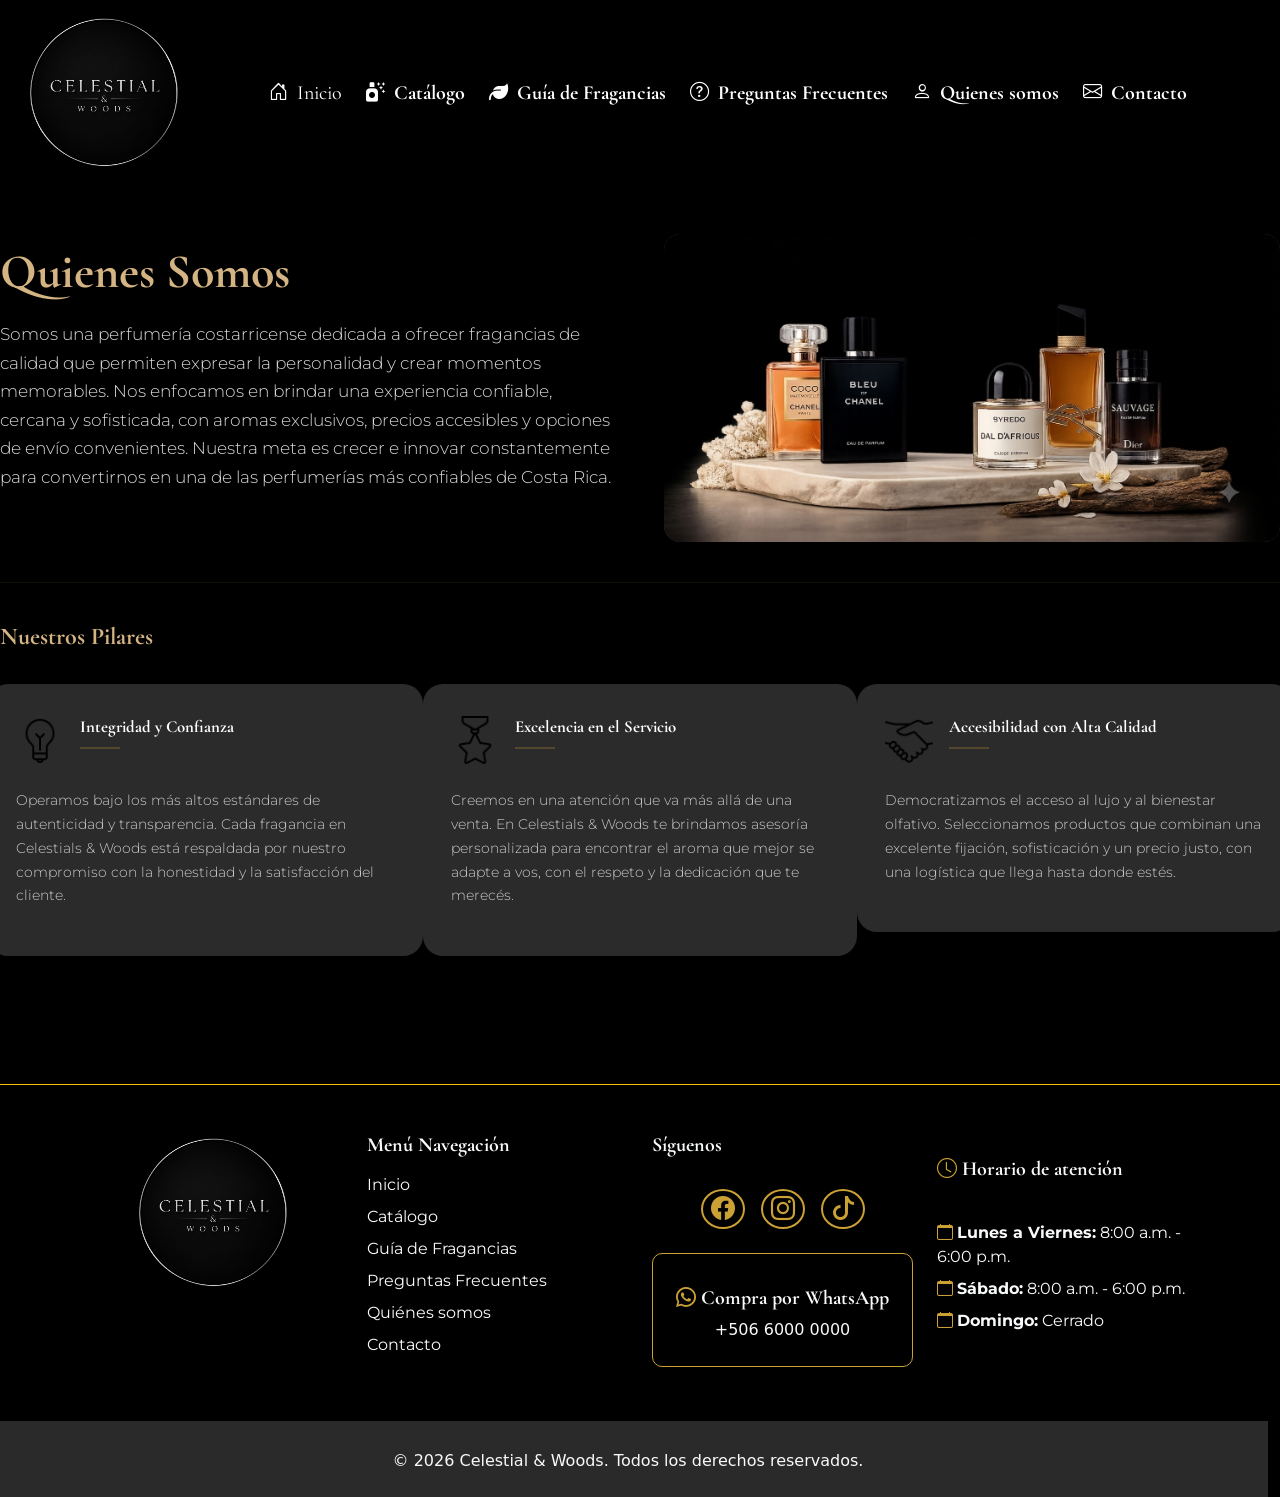
<file: Paginas/Informacion.html>
<!doctype html>
<html lang="en">
  <head>
    <meta charset="UTF-8" />
    <meta name="viewport" content="width=device-width, initial-scale=1.0" />
    <meta
      name="author"
      content="Ana María Faerron, Michael Maroto, Julian Rodríguez "
    />
    <meta
      name="description"
      content="Conoce la historia de Celestial & Woods, una marca apasionada por las fragancias que busca ofrecer perfumes de calidad para cada personalidad y ocasión. Descubre nuestra misión, visión y compromiso con nuestros clientes."
    />
    <meta
      name="keywords"
      content="Celestial & Woods, quiénes somos, sobre nosotros, historia, misión, visión, valores, perfumes, fragancias, perfumes Costa Rica, tienda de perfumes"
    />
    <link rel="preconnect" href="https://fonts.googleapis.com" />
    <link rel="preconnect" href="https://fonts.gstatic.com/" crossorigin />
    <link
      href="https://fonts.googleapis.com/css2?family=Cormorant+Garamond:ital,wght@0,300..700;1,300..700&family=Montserrat:ital,wght@0,100..900;1,100..900&display=swap"
      rel="stylesheet"
    />
    <!-- Bootstrap 5.3 CSS: se carga antes que los estilos propios para que
         informacion.css/Styles.css tengan prioridad -->
    <link
      rel="stylesheet"
      href="https://cdn.jsdelivr.net/npm/bootstrap@5.3.3/dist/css/bootstrap.min.css"
    />

    <title>Quienes Somos | Celestial & Woods</title>
    <link rel="stylesheet" href="../Css/informacion.css" />
    <link href="../Css/Styles.css" rel="stylesheet" />
    <!--Se pone de último para que tenga prioridad-->

    <!--Para usar bootstrap (iconos)-->
    <link
      rel="stylesheet"
      href="https://cdn.jsdelivr.net/npm/bootstrap-icons@1.13.1/font/bootstrap-icons.min.css"
    />

    <!-- Font Awesome -->
    <link
      rel="stylesheet"
      href="https://cdnjs.cloudflare.com/ajax/libs/font-awesome/6.7.2/css/all.min.css"
    />
  </head>
  <body class="bg-black">
    <!--------------------------------------------------------->
    <!------------------------MENU----------------------------->
    <!--------------------------------------------------------->

    <header id="barra-navegacion" class="container-fluid p-0">
      <nav class="navbar navbar-expand-lg navbar-dark bg-black">
        <div class="container-fluid px-4">
          <!--Logo-->
          <a class="navbar-brand fw-bold" href="#">
            <img
              src="../Multimedia/Img/Logo_Celestial_Woods.png"
              alt="Logo Celestial & Woods"
              class="img-fluid"
              style="max-height: 10rem"
            />
          </a>

          <!--Botón hamburguesa-->
          <button
            class="navbar-toggler"
            type="button"
            data-bs-toggle="collapse"
            data-bs-target="#menuPrincipal"
          >
            <span class="navbar-toggler-icon"></span>
          </button>

          <!--links-->
          <div
            class="collapse navbar-collapse justify-content-center"
            id="menuPrincipal"
          >
            <ul class="navbar-nav align-items-lg-center gap-lg-2">
              <li class="nav-item">
                <a href="../index.html" class="nav-link fs-5 text-nowrap"
                  ><i class="bi bi-house-door me-1 fw-bold"></i> Inicio</a
                >
              </li>
              <li class="nav-item">
                <a
                  href="../Paginas/Catalogo_Productos.html"
                  class="nav-link fs-5 text-nowrap fw-bold"
                  ><i class="fa-solid fa-spray-can-sparkles me-1"></i>
                  Catálogo</a
                >
              </li>
              <li class="nav-item">
                <a
                  href="../Paginas/Guia_fragancias.html"
                  class="nav-link fs-5 text-nowrap fw-bold"
                  ><i class="fa-solid fa-leaf me-1"></i> Guía de Fragancias</a
                >
              </li>
              <li class="nav-item">
                <a
                  href="../Paginas/Preguntas.html"
                  class="nav-link fs-5 text-nowrap fw-bold"
                  ><i class="bi bi-question-circle me-1"></i> Preguntas
                  Frecuentes</a
                >
              </li>
              <li class="nav-item">
                <a href="#" class="nav-link active fs-5 text-nowrap fw-bold"
                  ><i class="bi bi-person me-1"></i> Quienes somos</a
                >
              </li>
              <li class="nav-item">
                <a
                  href="../Paginas/Contacto.html"
                  class="nav-link fs-5 text-nowrap fw-bold"
                  ><i class="bi bi-envelope me-1"></i> Contacto</a
                >
              </li>
            </ul>
          </div>
        </div>
      </nav>
    </header>
    <!--------------------------------------------------------->
    <!------------------------MAIN----------------------------->
    <!--------------------------------------------------------->

    <main class="Main-content">
      <section class="About-Content">
        <div class="About-Text">
          <h1 class="main-title">Quienes Somos</h1>
          <p class="main-description">
            Somos una perfumería costarricense dedicada a ofrecer fragancias de
            calidad que permiten expresar la personalidad y crear momentos
            memorables. Nos enfocamos en brindar una experiencia confiable,
            cercana y sofisticada, con aromas exclusivos, precios accesibles y
            opciones de envío convenientes. Nuestra meta es crecer e innovar
            constantemente para convertirnos en una de las perfumerías más
            confiables de Costa Rica.
          </p>
        </div>
        <figure class="About-Image">
          <img src="../Multimedia/Img/Infoi.png" alt="Imagen Quienes Somos" />
        </figure>
      </section>
      <hr />
      <h4 class="main-subtitle">Nuestros Pilares</h4>
      <!-- Sección de los 3 pilares de la marca: se usa la grilla oficial de
           Bootstrap (row / col-*) en vez de un flex/grid propio para el
           acomodo responsive. En mobile cada columna ocupa el 100% (col-12);
           desde md (≥768px) se reparten en 3 columnas (col-md-4). -->
      <section class="main-pillars row g-4">
        <div class="pillar col-12 col-md-4">
          <img
            src="../Multimedia/Img/LightBulb.png"
            alt="Icono de Integridad y Confianza"
            class="pillar-icon"
          />
          <h5 class="pillar-title">
            Integridad y Confianza
            <hr />
          </h5>
          <p class="pillar-description">
            Operamos bajo los más altos estándares de autenticidad y
            transparencia. Cada fragancia en Celestials & Woods está respaldada
            por nuestro compromiso con la honestidad y la satisfacción del
            cliente.
          </p>
        </div>
        <div class="pillar col-12 col-md-4">
          <img
            src="../Multimedia/Img/Medal.png"
            alt="Icono de Excelencia en el Servicio"
            class="pillar-icon"
          />
          <h5 class="pillar-title">
            Excelencia en el Servicio
            <hr />
          </h5>
          <p class="pillar-description">
            Creemos en una atención que va más allá de una venta. En Celestials
            & Woods te brindamos asesoría personalizada para encontrar el aroma
            que mejor se adapte a vos, con el respeto y la dedicación que te
            merecés.
          </p>
        </div>
        <div class="pillar col-12 col-md-4">
          <img
            src="../Multimedia/Img/Handshake.png"
            alt="Icono de Accesibilidad"
            class="pillar-icon"
          />
          <h5 class="pillar-title">
            Accesibilidad con Alta Calidad
            <hr />
          </h5>
          <p class="pillar-description">
            Democratizamos el acceso al lujo y al bienestar olfativo.
            Seleccionamos productos que combinan una excelente fijación,
            sofisticación y un precio justo, con una logística que llega hasta
            donde estés.
          </p>
        </div>
      </section>
    </main>

    <!--------------------------------------------------------->
    <!-------------------PIE DE LA PÁGINA---------------------->
    <!--------------------------------------------------------->

    <footer class="bg-black text-light pt-5 border-top border-1 border-warning">
      <div class="container">
        <!-- Contenido principal -->
        <div class="row g-4">
          <!-- Logo -->
          <div class="col-12 col-lg-3 text-center">
            <img
              src="../Multimedia/Img/Logo_Celestial_Woods.png"
              alt="Logo Celestial & Woods"
              class="img-fluid"
              style="max-width: 160px"
            />
          </div>

          <!-- Menú de navegación -->
          <div class="col-12 col-md-6 col-lg-3 text-center text-lg-start">
            <h3 class="h5 fw-bold mb-3">Menú Navegación</h3>

            <ul class="list-unstyled">
              <li class="mb-2">
                <a
                  href="../index.html"
                  class="text-light text-decoration-none nav-link-footer"
                >
                  Inicio
                </a>
              </li>

              <li class="mb-2">
                <a
                  href="../Paginas/Catalogo_Productos.html"
                  class="text-light text-decoration-none nav-link-footer"
                >
                  Catálogo
                </a>
              </li>

              <li class="mb-2">
                <a
                  href="../Paginas/Guia_fragancias.html"
                  class="text-light text-decoration-none nav-link-footer"
                >
                  Guía de Fragancias
                </a>
              </li>

              <li class="mb-2">
                <a
                  href="../Paginas/Preguntas.html"
                  class="text-light text-decoration-none nav-link-footer"
                >
                  Preguntas Frecuentes
                </a>
              </li>

              <li class="mb-2">
                <a
                  href="#"
                  class="text-light text-decoration-none nav-link-footer"
                >
                  Quiénes somos
                </a>
              </li>

              <li>
                <a
                  href="../Paginas/Contacto.html"
                  class="text-light text-decoration-none nav-link-footer"
                >
                  Contacto
                </a>
              </li>
            </ul>
          </div>

          <!-- Redes sociales + WhatsApp -->
          <div class="col-12 col-md-6 col-lg-3 text-center text-lg-start">
            <!-- Síguenos -->
            <section class="mb-4">
              <h3 class="h5 fw-bold pb-4">Síguenos</h3>

              <div class="d-flex gap-3 justify-content-center">
                <a href="#" class="text-light fs-4 social-icon">
                  <i class="bi bi-facebook m-2"></i>
                </a>

                <a href="#" class="text-light fs-4 social-icon">
                  <i class="bi bi-instagram m-2"></i>
                </a>

                <a href="#" class="text-light fs-4 social-icon">
                  <i class="bi bi-tiktok m-2"></i>
                </a>
              </div>
            </section>

            <!-- WhatsApp -->
            <section class="footer-whatsapp text-center pb-4">
              <h3 class="h5 fw-bold mt-2 pt-4">
                <i class="bi bi-whatsapp"></i>
                Compra por WhatsApp
              </h3>

              <a href="#" class="text-light text-decoration-none">
                +506 6000 0000
              </a>
            </section>
          </div>

          <!-- Horarios + información legal -->
          <div class="col-12 col-md-6 col-lg-3 text-center text-lg-start">
            <!-- Horarios -->
            <section class="mb-4">
              <h3 class="h5 fw-bold mb-3 pt-4 pb-4">
                <i class="bi bi-clock"></i>
                Horario de atención
              </h3>

              <ul class="list-unstyled">
                <li class="mb-2">
                  <i class="bi bi-calendar"></i>
                  <strong>Lunes a Viernes:</strong>
                  8:00 a.m. - 6:00 p.m.
                </li>

                <li class="mb-2">
                  <i class="bi bi-calendar"></i>
                  <strong>Sábado:</strong>
                  8:00 a.m. - 6:00 p.m.
                </li>

                <li>
                  <i class="bi bi-calendar"></i>
                  <strong>Domingo:</strong>
                  Cerrado
                </li>
              </ul>
            </section>
          </div>
        </div>
      </div>

      <!-- Copyright -->
      <div class="row copyright w-100 mt-5">
        <div class="col-12 text-center mt-1 py-4">
          <p class="mb-0">
            &copy; 2026 Celestial & Woods. Todos los derechos reservados.
          </p>
        </div>
      </div>
    </footer>
    <script src="../Java/main.js"></script>
    <script
      src="https://cdn.jsdelivr.net/npm/bootstrap@5.3.8/dist/js/bootstrap.bundle.min.js"
      integrity="sha384-FKyoEForCGlyvwx9Hj09JcYn3nv7wiPVlz7YYwJrWVcXK/BmnVDxM+D2scQbITxI"
      crossorigin="anonymous"
    ></script>
    <!--Se pone al final porque ocupa primero haber leido todo el html-->
  </body>
</html>
</file>
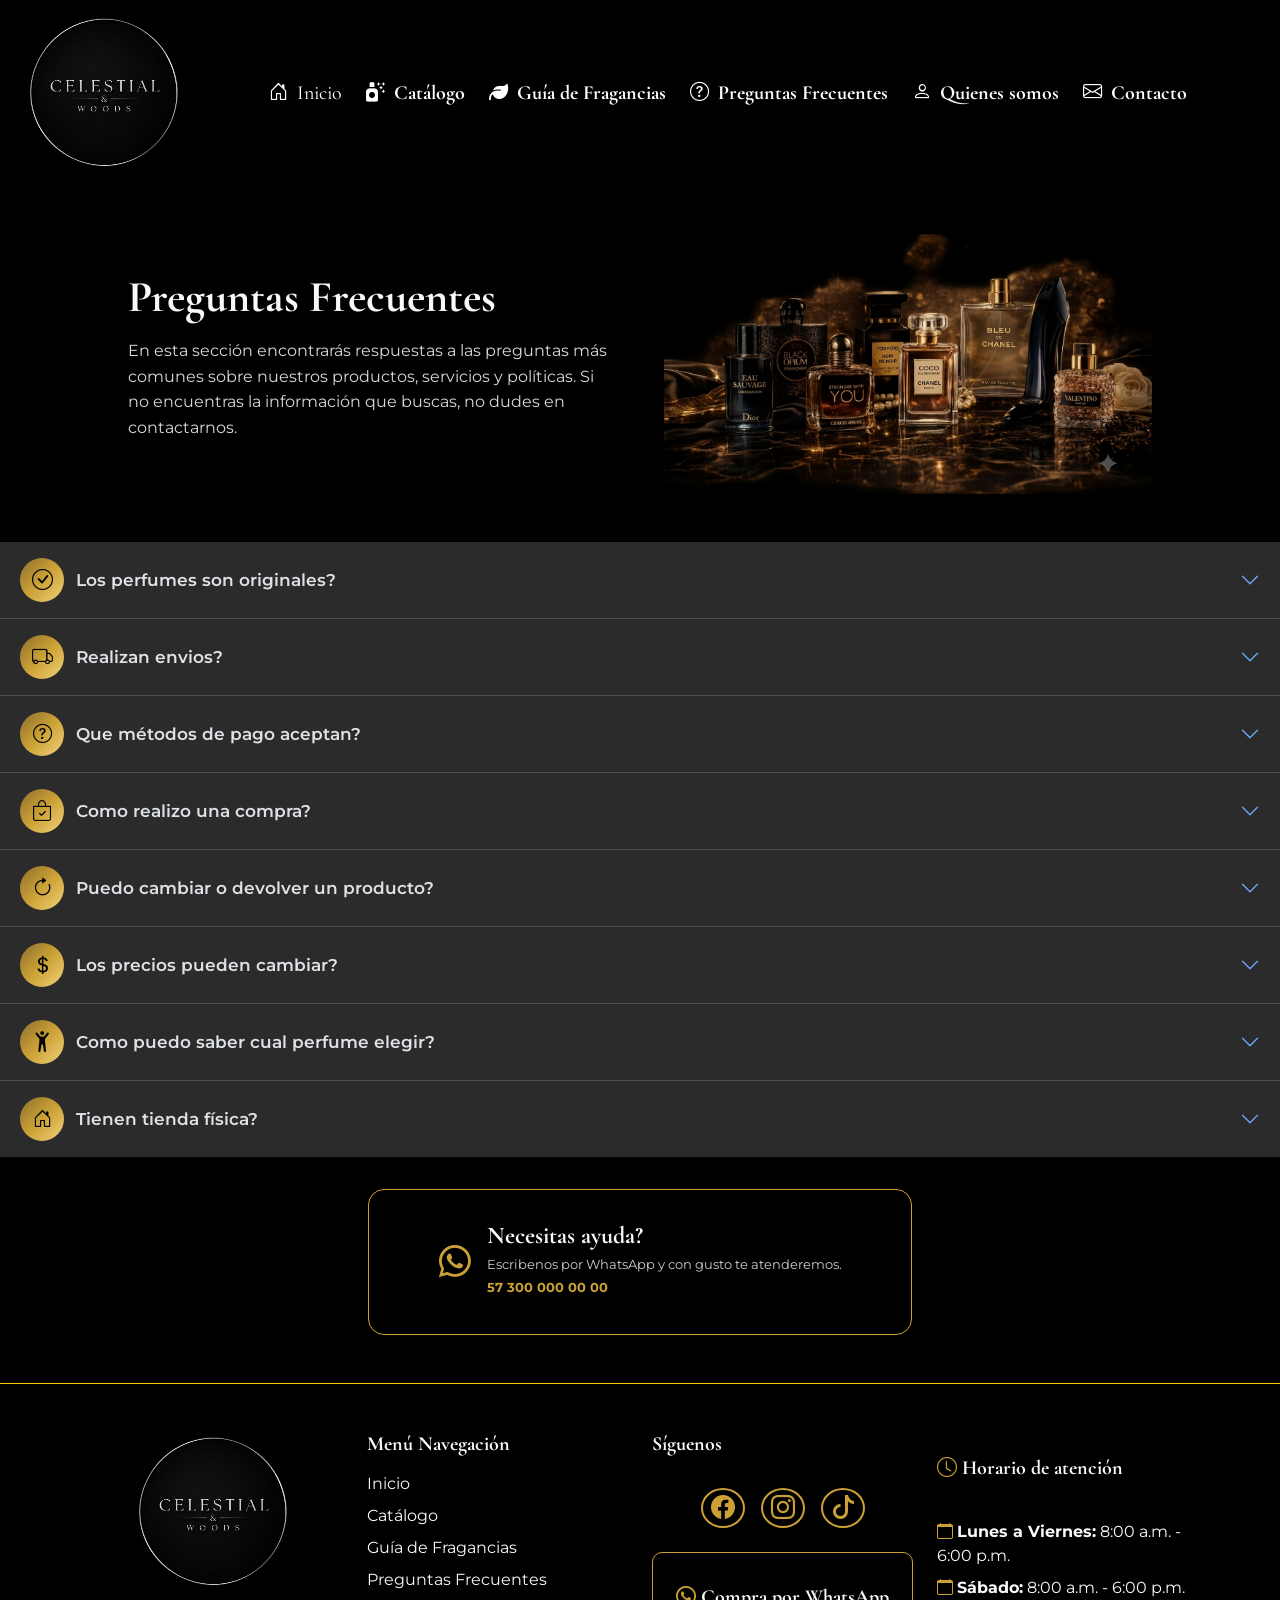
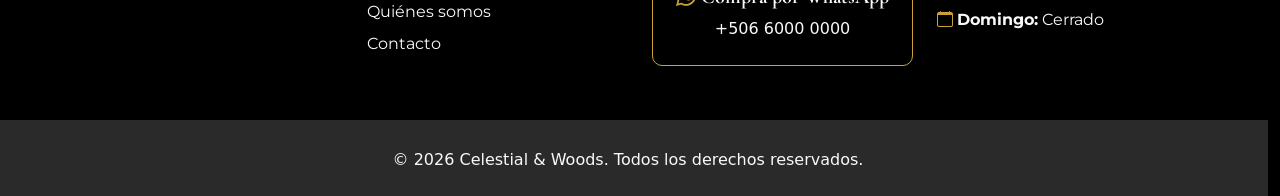
<file: Paginas/Preguntas.html>
<!doctype html>
<html lang="es">
  <head>
    <meta charset="UTF-8" />
    <meta name="viewport" content="width=device-width, initial-scale=1.0" />
    <meta
      name="author"
      content="Ana María Faerron, Michael Maroto, Julian Rodríguez "
    />
    <meta
      name="description"
      content="Descubre perfumes exclusivos para mujer, hombre y unisex. Encuentra la fragancia perfecta en Celestial & Woods."
    />
    <meta
      name="keywords"
      content="perfumes, fragancias, perfumes originales, perfumes para mujer, perfumes para hombre, tienda de perfumes"
    />
    <link rel="preconnect" href="https://fonts.googleapis.com" />
    <link rel="preconnect" href="https://fonts.gstatic.com/" crossorigin />
    <link
      href="https://fonts.googleapis.com/css2?family=Cormorant+Garamond:ital,wght@0,300..700;1,300..700&family=Montserrat:ital,wght@0,100..900;1,100..900&display=swap"
      rel="stylesheet"
    />

    <!-- Bootstrap 5.3 CSS: se carga antes que los estilos propios para que
         Preguntas.css/Styles.css tengan prioridad y no rompan el tema oscuro -->
    <link
      rel="stylesheet"
      href="https://cdn.jsdelivr.net/npm/bootstrap@5.3.3/dist/css/bootstrap.min.css"
    />

    <link rel="stylesheet" href="../Css/Preguntas.css" />

    <title>Preguntas Frecuentes | Celestial & Woods</title>

    <!--Para usar bootstrap-->
    <link
      href="https://cdn.jsdelivr.net/npm/bootstrap@5.3.8/dist/css/bootstrap.min.css"
      rel="stylesheet"
      integrity="sha384-sRIl4kxILFvY47J16cr9ZwB07vP4J8+LH7qKQnuqkuIAvNWLzeN8tE5YBujZqJLB"
      crossorigin="anonymous"
    />

    <link href="../Css/Styles.css" rel="stylesheet" />
    <!--Se pone de ultimo para que tenga prioridad-->

    <link
      rel="stylesheet"
      href="https://cdn.jsdelivr.net/npm/bootstrap-icons@1.13.1/font/bootstrap-icons.min.css"
    />

    <!-- Font Awesome -->
    <link
      rel="stylesheet"
      href="https://cdnjs.cloudflare.com/ajax/libs/font-awesome/6.7.2/css/all.min.css"
    />
  </head>

  <body class="bg-black text-light">
    <!--------------------------------------------------------->
    <!------------------------MENU----------------------------->
    <!--------------------------------------------------------->

    <header id="barra-navegacion" class="container-fluid p-0">
      <nav class="navbar navbar-expand-lg navbar-dark bg-black">
        <div class="container-fluid px-4">
          <!--Logo-->
          <a class="navbar-brand fw-bold" href="#">
            <img
              src="../Multimedia/Img/Logo_Celestial_Woods.png"
              alt="Logo Celestial & Woods"
              class="img-fluid"
              style="max-height: 10rem"
            />
          </a>

          <!--Botón hamburguesa-->
          <button
            class="navbar-toggler"
            type="button"
            data-bs-toggle="collapse"
            data-bs-target="#menuPrincipal"
          >
            <span class="navbar-toggler-icon"></span>
          </button>

          <!--links-->
          <div
            class="collapse navbar-collapse justify-content-center"
            id="menuPrincipal"
          >
            <ul class="navbar-nav align-items-lg-center gap-lg-2">
              <li class="nav-item">
                <a href="../index.html" class="nav-link fs-5 text-nowrap"
                  ><i class="bi bi-house-door me-1 fw-bold"></i> Inicio</a
                >
              </li>
              <li class="nav-item">
                <a
                  href="../Paginas/Catalogo_Productos.html"
                  class="nav-link fs-5 text-nowrap fw-bold"
                  ><i class="fa-solid fa-spray-can-sparkles me-1"></i>
                  Catálogo</a
                >
              </li>
              <li class="nav-item">
                <a
                  href="../Paginas/Guia_fragancias.html"
                  class="nav-link fs-5 text-nowrap fw-bold"
                  ><i class="fa-solid fa-leaf me-1"></i> Guía de Fragancias</a
                >
              </li>
              <li class="nav-item">
                <a href="#" class="nav-link active fs-5 text-nowrap fw-bold"
                  ><i class="bi bi-question-circle me-1"></i> Preguntas
                  Frecuentes</a
                >
              </li>
              <li class="nav-item">
                <a
                  href="../Paginas/Informacion.html"
                  class="nav-link fs-5 text-nowrap fw-bold"
                  ><i class="bi bi-person me-1"></i> Quienes somos</a
                >
              </li>
              <li class="nav-item">
                <a
                  href="../Paginas/Contacto.html"
                  class="nav-link fs-5 text-nowrap fw-bold"
                  ><i class="bi bi-envelope me-1"></i> Contacto</a
                >
              </li>
            </ul>
          </div>
        </div>
      </nav>
    </header>

    <section class="Title">
      <div class="Title-content">
        <div class="title-text">
          <h1>Preguntas Frecuentes</h1>
          <p>
            En esta sección encontrarás respuestas a las preguntas más comunes
            sobre nuestros productos, servicios y políticas. Si no encuentras la
            información que buscas, no dudes en contactarnos.
          </p>
        </div>
        <div class="title-image-wrap">
          <img
            src="../Multimedia/Img/Preguntas.png"
            alt="Imagen Preguntas Frecuentes"
            class="title-img"
          />
        </div>
      </div>
    </section>

    <!--------------------------------------------------------->
    <!-------------------------MAIN---------------------------->
    <!--------------------------------------------------------->

    <main>
      <!-- Acordeon oficial de Bootstrap 5.3, variante "flush" (sin bordes ni
           esquinas redondeadas): https://getbootstrap.com/docs/5.3/components/accordion/
           data-bs-theme="dark" activa el modo oscuro propio de Bootstrap para
           que los colores del componente combinen con el fondo del sitio -->
      <div
        class="accordion accordion-flush"
        id="faqAccordion"
        data-bs-theme="dark"
      >
        <div class="accordion-item">
          <h2 class="accordion-header">
            <button
              class="accordion-button collapsed"
              type="button"
              data-bs-toggle="collapse"
              data-bs-target="#faq1"
              aria-expanded="false"
              aria-controls="faq1"
            >
              <i class="bi bi-check-circle faq-icon"></i>
              Los perfumes son originales?
            </button>
          </h2>
          <div
            id="faq1"
            class="accordion-collapse collapse"
            data-bs-parent="#faqAccordion"
          >
            <div class="accordion-body">
              Sí. En Celestial Woods garantizamos que el 100% de nuestras
              fragancias son originales y auténticas. Trabajamos directamente
              con distribuidores autorizados y cada perfume cuenta con su código
              de lote y sellos de seguridad.
            </div>
          </div>
        </div>

        <div class="accordion-item">
          <h2 class="accordion-header">
            <button
              class="accordion-button collapsed"
              type="button"
              data-bs-toggle="collapse"
              data-bs-target="#faq2"
              aria-expanded="false"
              aria-controls="faq2"
            >
              <i class="bi bi-truck faq-icon"></i>
              Realizan envios?
            </button>
          </h2>
          <div
            id="faq2"
            class="accordion-collapse collapse"
            data-bs-parent="#faqAccordion"
          >
            <div class="accordion-body">
              Sí. Realizamos envíos a nivel nacional en todo Costa Rica.
              Contamos con diferentes métodos de envío para que elijas el que
              mejor se adapte a tus tiempos.
            </div>
          </div>
        </div>

        <div class="accordion-item">
          <h2 class="accordion-header">
            <button
              class="accordion-button collapsed"
              type="button"
              data-bs-toggle="collapse"
              data-bs-target="#faq3"
              aria-expanded="false"
              aria-controls="faq3"
            >
              <i
                class="bi bi-question-circle faq-icon"
                style="color: black"
              ></i>
              Que métodos de pago aceptan?
            </button>
          </h2>
          <div
            id="faq3"
            class="accordion-collapse collapse"
            data-bs-parent="#faqAccordion"
          >
            <div class="accordion-body">
              Aceptamos SINPE Móvil y pago en efectivo contra entrega.
            </div>
          </div>
        </div>

        <div class="accordion-item">
          <h2 class="accordion-header">
            <button
              class="accordion-button collapsed"
              type="button"
              data-bs-toggle="collapse"
              data-bs-target="#faq4"
              aria-expanded="false"
              aria-controls="faq4"
            >
              <i class="bi bi-bag-check faq-icon"></i>
              Como realizo una compra?
            </button>
          </h2>
          <div
            id="faq4"
            class="accordion-collapse collapse"
            data-bs-parent="#faqAccordion"
          >
            <div class="accordion-body">
              Comprar en Celestial Woods es muy sencillo: Elige tu fragancia en
              nuestro Catálogo o Guía de Fragancias y completa tus datos de
              envío Selecciona tu método de pago: SINPE Móvil o pago en efectivo
              contra entrega Confirma tu pedido y nosotros nos encargamos del
              resto
            </div>
          </div>
        </div>

        <div class="accordion-item">
          <h2 class="accordion-header">
            <button
              class="accordion-button collapsed"
              type="button"
              data-bs-toggle="collapse"
              data-bs-target="#faq5"
              aria-expanded="false"
              aria-controls="faq5"
            >
              <i class="bi bi-arrow-clockwise faq-icon"></i>
              Puedo cambiar o devolver un producto?
            </button>
          </h2>
          <div
            id="faq5"
            class="accordion-collapse collapse"
            data-bs-parent="#faqAccordion"
          >
            <div class="accordion-body">
              Aceptamos devoluciones únicamente si el perfume llegó dañado o con
              defectos de fábrica. En ese caso, contáctanos dentro de las
              primeras 24 horas de recibido y te daremos una solución inmediata:
              cambio o reembolso. Por temas de higiene y seguridad, no aceptamos
              devoluciones ni cambios de perfumes que ya hayan sido abiertos o
              utilizados.
            </div>
          </div>
        </div>

        <div class="accordion-item">
          <h2 class="accordion-header">
            <button
              class="accordion-button collapsed"
              type="button"
              data-bs-toggle="collapse"
              data-bs-target="#faq6"
              aria-expanded="false"
              aria-controls="faq6"
            >
              <i class="bi bi-currency-dollar faq-icon"></i>
              Los precios pueden cambiar?
            </button>
          </h2>
          <div
            id="faq6"
            class="accordion-collapse collapse"
            data-bs-parent="#faqAccordion"
          >
            <div class="accordion-body">
              Sí. El precio puede variar dependiendo de la concentración de la
              fragancia, su intensidad y exclusividad. Cada perfume tiene un
              valor que refleja su calidad y composición. Aun así, en Celestial
              Woods trabajamos para que el lujo sea accesible para todos.
            </div>
          </div>
        </div>

        <div class="accordion-item">
          <h2 class="accordion-header">
            <button
              class="accordion-button collapsed"
              type="button"
              data-bs-toggle="collapse"
              data-bs-target="#faq7"
              aria-expanded="false"
              aria-controls="faq7"
            >
              <i class="bi bi-person-arms-up faq-icon"></i>
              Como puedo saber cual perfume elegir?
            </button>
          </h2>
          <div
            id="faq7"
            class="accordion-collapse collapse"
            data-bs-parent="#faqAccordion"
          >
            <div class="accordion-body">
              Te ayudamos a encontrar tu esencia ideal. En nuestra Guía de
              Fragancias puedes explorar por notas, género y ocasión. Además,
              nuestro equipo de asesores está disponible para recomendarte la
              fragancia perfecta según tu estilo, personalidad y el momento que
              quieras marcar.
            </div>
          </div>
        </div>

        <div class="accordion-item">
          <h2 class="accordion-header">
            <button
              class="accordion-button collapsed"
              type="button"
              data-bs-toggle="collapse"
              data-bs-target="#faq8"
              aria-expanded="false"
              aria-controls="faq8"
            >
              <i class="bi bi-house-door faq-icon" style="color: black"></i>
              Tienen tienda física?
            </button>
          </h2>
          <div
            id="faq8"
            class="accordion-collapse collapse"
            data-bs-parent="#faqAccordion"
          >
            <div class="accordion-body">
              Actualmente somos una tienda virtual. Esto nos permite ofrecerte
              mejores precios y llevar Celestial Woods hasta la puerta de tu
              casa en todo el país.
            </div>
          </div>
        </div>
      </div>

      <!-- Bloque final invitando a contactar por WhatsApp  -->
      <section class="Class-Ayuda">
        <div class="Class-Ayuda-content">
          <div class="Class-Ayuda-icon">
            <i class="bi bi-whatsapp"></i>
          </div>
          <div class="Class-Ayuda-text">
            <h4>Necesitas ayuda?</h4>
            <p>Escribenos por WhatsApp y con gusto te atenderemos.</p>
            <p class="Class-Ayuda-number">57 300 000 00 00</p>
          </div>
        </div>
      </section>
    </main>

    <!--------------------------------------------------------->
    <!-------------------PIE DE LA PÁGINA---------------------->
    <!--------------------------------------------------------->
    <footer class="bg-black text-light pt-5 border-top border-1 border-warning">
      <div class="container">
        <!-- Contenido principal -->
        <div class="row g-4">
          <!-- Logo -->
          <div class="col-12 col-lg-3 text-center">
            <img
              src="../Multimedia/Img/Logo_Celestial_Woods.png"
              alt="Logo Celestial & Woods"
              class="img-fluid"
              style="max-width: 160px"
            />
          </div>

          <!-- Menú de navegación -->
          <div class="col-12 col-md-6 col-lg-3 text-center text-lg-start">
            <h3 class="h5 fw-bold mb-3">Menú Navegación</h3>

            <ul class="list-unstyled">
              <li class="mb-2">
                <a
                  href="../index.html"
                  class="text-light text-decoration-none nav-link-footer"
                >
                  Inicio
                </a>
              </li>

              <li class="mb-2">
                <a
                  href="../Paginas/Catalogo_Productos.html"
                  class="text-light text-decoration-none nav-link-footer"
                >
                  Catálogo
                </a>
              </li>

              <li class="mb-2">
                <a
                  href="../Paginas/Preguntas.html"
                  class="text-light text-decoration-none nav-link-footer"
                >
                  Guía de Fragancias
                </a>
              </li>

              <li class="mb-2">
                <a
                  href="#"
                  class="text-light text-decoration-none nav-link-footer"
                >
                  Preguntas Frecuentes
                </a>
              </li>

              <li class="mb-2">
                <a
                  href="../Paginas/Informacion.html"
                  class="text-light text-decoration-none nav-link-footer"
                >
                  Quiénes somos
                </a>
              </li>

              <li>
                <a
                  href="../Paginas/Contacto.html"
                  class="text-light text-decoration-none nav-link-footer"
                >
                  Contacto
                </a>
              </li>
            </ul>
          </div>

          <!-- Redes sociales + WhatsApp -->
          <div class="col-12 col-md-6 col-lg-3 text-center text-lg-start">
            <!-- Síguenos -->
            <section class="mb-4">
              <h3 class="h5 fw-bold pb-4">Síguenos</h3>

              <div class="d-flex gap-3 justify-content-center">
                <a href="#" class="text-light fs-4 social-icon">
                  <i class="bi bi-facebook m-2"></i>
                </a>

                <a href="#" class="text-light fs-4 social-icon">
                  <i class="bi bi-instagram m-2"></i>
                </a>

                <a href="#" class="text-light fs-4 social-icon">
                  <i class="bi bi-tiktok m-2"></i>
                </a>
              </div>
            </section>

            <!-- WhatsApp -->
            <section class="footer-whatsapp text-center pb-4">
              <h3 class="h5 fw-bold mt-2 pt-4">
                <i class="bi bi-whatsapp"></i>
                Compra por WhatsApp
              </h3>

              <a href="#" class="text-light text-decoration-none">
                +506 6000 0000
              </a>
            </section>
          </div>

          <!-- Horarios + información legal -->
          <div class="col-12 col-md-6 col-lg-3 text-center text-lg-start">
            <!-- Horarios -->
            <section class="mb-4">
              <h3 class="h5 fw-bold mb-3 pt-4 pb-4">
                <i class="bi bi-clock"></i>
                Horario de atención
              </h3>

              <ul class="list-unstyled">
                <li class="mb-2">
                  <i class="bi bi-calendar"></i>
                  <strong>Lunes a Viernes:</strong>
                  8:00 a.m. - 6:00 p.m.
                </li>

                <li class="mb-2">
                  <i class="bi bi-calendar"></i>
                  <strong>Sábado:</strong>
                  8:00 a.m. - 6:00 p.m.
                </li>

                <li>
                  <i class="bi bi-calendar"></i>
                  <strong>Domingo:</strong>
                  Cerrado
                </li>
              </ul>
            </section>
          </div>
        </div>
      </div>

      <!-- Copyright -->
      <div class="row copyright w-100 mt-5">
        <div class="col-12 text-center mt-1 py-4">
          <p class="mb-0">
            &copy; 2026 Celestial & Woods. Todos los derechos reservados.
          </p>
        </div>
      </div>
    </footer>

    <!-- Bundle de Bootstrap (incluye Popper): necesario para que el
         acordeon funcione, ya que usa data-bs-toggle="collapse" -->
    <script src="https://cdn.jsdelivr.net/npm/bootstrap@5.3.3/dist/js/bootstrap.bundle.min.js"></script>
    <script src="../Java/main.js"></script>
  </body>
</html>
</file>
<file: Css/Index.css>
/* Contenedor principal de la sección */
section {
  margin: 30px;
  padding: 20px;
  border: 3px solid #b59854;
  color: white;
  background-color: #131313;
  border-radius: 12px;
}

/* Título de la sección */
section h2 {
  color: white;
  text-align: center;
  margin-bottom: 1rem;
  font-family: "Cormorant Garamond", serif;
  font-size: clamp(1.5rem, 3vw, 2rem);
}

.card {
  background-color: #131313;
}

.card-title,
.card-text {
  color: white;
}

/* Cuadrícula contenedora de productos */
.product-container {
  display: grid;
  grid-template-columns: repeat(3, minmax(0, 1fr));
  gap: 1.5rem;
  margin-top: 20px;
  align-items: stretch;
}

/* Tarjeta o elemento individual de producto */
.product-item {
  display: flex;
  flex-direction: column;
  align-items: center;
  gap: 0.75rem;
  text-align: center;
}

/* Imagen del producto */
.product-item img {
  width: 100%;
  max-width: 220px;
  height: auto;
  object-fit: contain;
  border-radius: 12px;
}

/* Títulos y textos descriptivos de cada producto */
.product-item h3,
.product-item p {
  margin: 0;
  font-family: "Montserrat", sans-serif;
}

/* Reglas de diseño responsivo para pantallas de hasta 767px */
@media screen and (max-width: 767px) {
  section {
    margin: 1rem 0.75rem;
    padding: 1rem;
  }

  .product-container {
    grid-template-columns: 1fr;
    gap: 1rem;
  }

  .product-item img {
    max-width: 240px;
  }
}
</file>
<file: Css/Styles.css>
/* =================================================================================
    ESTILOS BASE (PARA MOBILE Y DESKTOP)  Y CONFIGURACIÓN MOBILE 
==================================================================================== */
  
/*-------------------------------------------------------------------*/
/*------------CONFIGURACIÓN DEL NAV---------*/
/*-------------------------------------------------------------------*/

  /*Configuración general de los íconos*/
  .bi-house-door, .fa-solid, .bi-question-circle, .bi-person, .bi-envelope {
    color: white;
    font-size: 1.2rem;
  }

  /*Contenedor (a) para manejar lo que está dentro el texto. Padre de los textos*/
  .nav-link {
    color: white !important;
    transition: .3s;
    font-family: "Cormorant Garamond", sans-serif;

  }

  .nav-link:hover {
  /*Cuando se pasa el mouse por los link del nav*/
    background: none;
    color: #f6deb0;
    padding-left:12px;
  }

  .nav-link:hover i{ /*cuando pasen el mouse por ahi tambien cambie de color los iconos*/
    color: #f6deb0;
  }

  
  /*-------------------------------------------------------------------*/
  /*--------------------------CONFIGURACIÓN FOOTER---------------------*/
  /*-------------------------------------------------------------------*/

  footer li {
    font-family: "Montserrat",sans-serif;
  }

  footer h3 {
    font-family: "Cormorant Garamond",sans-serif;
    
  }

  
  .nav-link-footer:hover {
  /*Cuando se pasa el mouse por los link del nav*/
    background: none;
    color: #f6deb0 !important;
  }

  .social-icon{

      border: 2px solid #cba135;
      border-radius: 50%;
  }

  /*Esto es para cuando se toquen con el mouse se hagan un poquito para arriba*/
  .social-icon:hover{
      transform: translateY(-4px);
  }

  /*Para que los íconos se pongan de ese color*/
  footer .bi{
  
    color: #cba135;

  }

  .footer-whatsapp {
    border: solid 1px #cba135;
    border-radius: 10px;
  }

  .footer-whatsapp a:hover {
    color: #cba135 !important;
  }

  /* =========================================================
  copyright
========================================================= */

.copyright {
  background-color: #2a2a2a;
}

  
/* ==========================================================================
    CONFIGURACIÓN ESCRITORIO (A partir de 950px)
============================================================================= */

@media screen and (min-width: 950px){

  /*-------------------------------------------------------------------*/
  /*--------------------------CONFIGURACIÓN MENÚ-----------------------*/
  /*-------------------------------------------------------------------*/

  /*Cuando se pasa el mouse por los link del nav*/
  .nav-link:hover {
    background: linear-gradient(
          90deg,
          #8d6e2f,
          #cba135,
          #f2d27a
      );
    color: black !important;
    border-radius: 30px;
  }

  .nav-link:hover i{ /*cuando pasen el mouse por ahi tambien cambie de color los iconos*/
      color: black;
  }


}
</file>
<file: Css/Catalogo.css>
/* ========================================================================== 
	CATÁLOGO DE PRODUCTOS - Estilos principales
============================================================================= */

/* Variables de colores para no ir cambiando color por color */
:root {
  --catalog-surface: rgba(18, 18, 18, 0.96);
  --catalog-surface-soft: rgba(255, 255, 255, 0.03);
  --catalog-border: #8b6d34;
  --catalog-border-soft: rgba(139, 109, 52, 0.45);
  --catalog-text: #f5f1e8;
  --catalog-muted: #b6b0a5;
  --catalog-accent: #d6b15f;
}

* {
  color: inherit;
}

.card {
  background-color: #131313;
}

.card-title,
.card-text {
  color: white;
}

.pagination .page-link {
  background-color: #000000 !important;
  border-color: #8b6d34 !important;
  color: #ffffff !important;
}

.breadcrumb {
  display: none;
}

.filter-options .filtro-precio:focus {
  background-color: var(--catalog-surface);
  color: var(--catalog-text);
}

/* Contenedor principal centrado */
.main-content {
  width: min(1240px, calc(100% - 1.5rem));
  margin: 0 auto;
  padding: 0 0 1.5rem;
}

/* Estilo común para las cajas principales: bordecito dorado suave y fondo oscuro */
.catalog-header,
.filter-section,
.product-catalog,
.main-footer {
  border: 1px solid var(--catalog-border-soft);
  background: var(--catalog-surface);
  box-shadow: 0 0 0 1px rgba(255, 255, 255, 0.02) inset;
}

/* Cabecera del catálogo */
.catalog-header {
  margin: 0 0 1rem;
  padding: 1rem;
}

/* Flexbox para ordenar el título y el buscador en columna */
.catalog {
  display: flex;
  flex-direction: column;
  gap: 0.8rem;
}

/* Título principal */
.catalog h1 {
  font-family: "Cormorant Garamond", serif;
  font-size: clamp(2rem, 2.7vw, 3rem);
  font-weight: 600;
  line-height: 1;
  letter-spacing: 0.01em;
}

.catalog label {
  display: none;
}

/* Barra de búsqueda */
.container input[type="text"] {
  width: 100%;
  height: 2.25rem;
  border: 1px solid var(--catalog-border);
  background: rgba(255, 255, 255, 0.04);
  color: var(--catalog-text);
  padding: 0 1rem;
  font: inherit;
  outline: none;
  transition:
    border-color 0.2s ease,
    box-shadow 0.2s ease,
    background-color 0.2s ease;
}

.container input[type="text"]::placeholder {
  color: var(--catalog-muted);
  opacity: 1;
}

/* Efecto cuando haces clic en el buscador (focus) */
.catalog input[type="text"]:focus {
  border-color: var(--catalog-accent);
  box-shadow: 0 0 0 2px rgba(214, 177, 95, 0.2);
  background: rgba(255, 255, 255, 0.06);
}

/* Botón de filtros para celular (tipo hamburguesa) */
.filtro-hamburguesa {
  display: none; /* En PC no se ve */
  align-items: center;
  justify-content: center;
  gap: 0.5rem;
  width: 100%;
  margin: 0 0 1rem;
  padding: 0.8rem 1rem;
  border: 1px solid var(--catalog-border);
  background: linear-gradient(
    180deg,
    rgba(139, 109, 52, 0.18),
    rgba(0, 0, 0, 0.65)
  );
  color: var(--catalog-text);
  font:
    600 0.98rem "Montserrat",
    sans-serif;
  letter-spacing: 0.02em;
  cursor: pointer;
}

/* Sección de filtros lateral */
.filter-section {
  padding: 0.9rem;
  margin-bottom: 1rem;
}

/* Título de la sección de filtros */
.filter-section h2 {
  margin-bottom: 0.9rem;
  font-family: "Cormorant Garamond", serif;
  font-size: 1.8rem;
  font-weight: 600;
}

/* Usando Grid para alinear los checkboxes con sus textos */
.filter-options {
  display: grid;
  grid-template-columns: auto 1fr;
  align-items: center;
  row-gap: 0.5rem;
  column-gap: 0.5rem;
  margin-bottom: 1rem;
}

.filter-options .category,
.filter-options strong,
.filter-options label {
  font-family: "Montserrat", sans-serif;
  font-size: 0.95rem;
}

/* El título ("Precio:", "Tipos:", "Marcas:") y el input de precio
   ocupan las dos columnas completas, ya que no forman pareja
   checkbox + texto */
.filter-options label[for="price-range"],
.filter-options .category,
.filter-options input[type="number"] {
  grid-column: 1 / -1;
}

.filter-options label {
  display: inline;
  margin: 0;
  color: var(--catalog-text);
  line-height: 1.2;
}

/* Personalizo un poquito el checkbox con el color acentuado */
.filter-options input[type="checkbox"] {
  accent-color: var(--catalog-accent);
  margin: 0;
  width: 1rem;
  height: 1rem;
}

/* Cajita para filtrar por precio */
.filtro-precio {
  width: 100%;
  max-width: 10rem;
  border: 1px solid var(--catalog-border-soft);
  background: rgba(255, 255, 255, 0.04);
  padding: 0.4rem 0.55rem;
  font: inherit;
  color: var(--catalog-text);
}

/* Cuadrícula para mostrar los productos (4 columnas en pantallas grandes) */
.product-catalog {
  display: grid;
  grid-template-columns: repeat(4, minmax(0, 1fr));
  gap: 1.3rem 1rem;
  padding: 1rem 0.9rem 1.2rem;
  margin-bottom: 1rem;
}

/* Cada producto individual */
.product-item {
  display: flex;
  flex-direction: column;
  align-items: center;
  text-align: center;
  padding: 0.3rem 0.2rem 0.4rem;
  transition: transform 0.2s ease;
}

/* Efectito de flotar al pasar el mouse por encima del producto */
.product-item:hover {
  transform: translateY(-2px);
}

.product-item a {
  color: inherit;
  text-decoration: none;
}

/* Imagen del producto con sombrita */
.product-item img {
  display: block;
  width: 100%;
  max-width: 12rem;
  height: 12rem;
  object-fit: contain;
  margin: 0 auto 0.5rem;
  filter: drop-shadow(0 10px 14px rgba(0, 0, 0, 0.5));
}

/* Nombre del producto */
.product-item h2 {
  margin: 0 0 0.15rem;
  font-family: "Montserrat", sans-serif;
  font-size: 1rem;
  font-weight: 500;
  line-height: 1.2;
}

/* Precio del producto */
.product-item p {
  font-family: "Montserrat", sans-serif;
  font-size: 0.95rem;
  color: var(--catalog-text);
}

/* Contenedor de la paginación abajo */
.pagination-container {
  display: flex;
  justify-content: center;
  padding: 0.8rem 1rem 0.95rem;
  margin: 0 auto 1rem;
}

/* Lista de botones de páginas */
.paginacion-lista {
  display: flex;
  align-items: center;
  justify-content: center;
  gap: 0.45rem;
  list-style: none;
  padding: 0;
  margin: 0;
}

/* Botones de número de página */
.paginacion-lista button {
  min-width: 2rem;
  min-height: 2rem;
  border: 1px solid transparent;
  background: transparent;
  color: var(--catalog-text);
  font:
    500 0.95rem "Montserrat",
    sans-serif;
  cursor: pointer;
  transition:
    border-color 0.2s ease,
    background-color 0.2s ease,
    color 0.2s ease;
}

.paginacion-lista button:hover {
  border-color: var(--catalog-border);
  background: rgba(255, 255, 255, 0.05);
}

/* Botón de la página en la que estás actualmente */
.paginacion-lista .pagina-activa {
  border-color: var(--catalog-border);
  background: rgba(139, 109, 52, 0.18);
  color: var(--catalog-accent);
}

/* Pie de página */
.main-footer {
  padding: 1rem;
  text-align: center;
  background: #333;
}

.footer-text {
  color: #ded8cf;
  font:
    0.9rem "Montserrat",
    sans-serif;
  line-height: 1.5;
}

/* ========================================================================== 
	 MEDIA QUERIES (Diseño responsivo para celulares y tablets)
============================================================================= */

/* Pantallas medianas en adelante (tablets y PC) */
@media screen and (min-width: 768px) {
  .main-content {
    display: grid;
    grid-template-columns: 13.5rem minmax(0, 1fr);
    column-gap: 1rem;
  }

  .catalog-header,
  .filtro-hamburguesa,
  .pagination-container,
  .main-footer {
    grid-column: 1 / -1;
  }

  .product-catalog {
    min-height: 100%;
  }
}

/* Pantallas pequeñas (celulares menores a 768px) */
@media screen and (max-width: 767px) {
  .main-content {
    width: min(1180px, calc(100% - 1rem));
  }

  /* Muestro el botón de filtros hamburguesa en celu */
  .filtro-hamburguesa {
    display: flex;
  }

  /* Oculto los filtros por defecto hasta que toquen el botón */
  .filter-section {
    display: none;
  }

  .filter-section.visible {
    display: block;
  }

  /* Bajo a 2 columnas de productos para que se vean bien */
  .product-catalog {
    grid-template-columns: repeat(2, minmax(0, 1fr));
    gap: 1rem 0.75rem;
  }

  .product-item img {
    max-width: 13rem;
    height: 13em;
  }
}

/* Pantallas muy pequeñas (celulares más angostos, menor a 480px) */
@media screen and (max-width: 480px) {
  .product-catalog {
    grid-template-columns: 1fr; /* Una sola columna de productos */
  }

  .catalog h1 {
    font-size: 1.85rem;
  }
}
</file>
<file: Css/Contacto.css>
/* ==========================================================================
    PÁGINA DE CONTACTO (mobile-first)
============================================================================= */

:root {
  --contact-border: #8b6d34;
  --contact-accent: #d6b15f;
  --contact-muted: #b6b0a5;
  --contact-white: #ffffff;
}

.main-content {
  padding: 1.5rem 1.25rem 2rem;
}

.breadcrumb {
  display: none;
}

/* ------------------- ENCABEZADO ------------------- */
.contact-section h1 {
  font-family: "Cormorant Garamond", serif;
  font-size: 2rem;
  font-weight: 700;
  line-height: 1.15;
  margin-bottom: 0.25rem;
}

.contact-section h2 {
  font-family: "Montserrat", sans-serif;
  font-size: 1.1rem;
  font-weight: 700;
  margin-bottom: 1.75rem;
}

/* ------------------- BLOQUES DE INFO (whatsapp, teléfono, correo, horario) ------------------- */
.contact-info {
  display: flex;
  align-items: flex-start;
  gap: 1rem;
  margin-bottom: 1.5rem;
}

.contact-info i {
  color: white;
  flex-shrink: 0;
  margin-top: 0.15rem;
}

.contact-info p {
  font-family: "Montserrat", sans-serif;
  font-size: 0.95rem;
  line-height: 1.5;
}

.contact-info b {
  font-weight: 700;
}

/* ------------------- REDES SOCIALES ------------------- */
.socials-list {
  display: flex;
  gap: 1rem;
  list-style: none;
}

.socials-item a {
  display: flex;
  align-items: center;
  justify-content: center;
  width: 2.75rem;
  height: 2.75rem;
  border-radius: 50%;
  border: 1px solid white;
  color: white;
  text-decoration: none;
}

.socials-item i {
  font-size: 1.1rem !important;
}

/* ------------------- FORMULARIO ------------------- */
.contact-form-section {
  margin-top: 2rem;
}

.contact-form-section::before {
  display: block;
  font-family: "Montserrat", sans-serif;
  font-size: 0.95rem;
  font-weight: 700;
  margin-bottom: 1rem;
}

.form-group {
  margin-bottom: 1.1rem;
}

.contact-form .form-control::placeholder {
  color: var(--contact-muted);
  opacity: 1;
}

.contact-form .form-control:focus {
  background-color: black;
}

.form-group label {
  display: block;
  font-family: "Montserrat", sans-serif;
  font-size: 0.95rem;
  margin-bottom: 0.4rem;
}

.form-group input[type="text"],
.form-group input[type="email"],
.form-group textarea {
  width: 100%;
  border: 2px solid var(--contact-border);
  border-radius: 0.9rem;
  background: transparent;
  color: white;
  padding: 0.7rem 1rem;
  font: inherit;
  outline: none;
}

.form-group textarea {
  border-radius: 1rem;
  resize: vertical;
  min-height: 8rem;
}

.form-group input:focus,
.form-group textarea:focus {
  border-color: var(--contact-accent);
  box-shadow: 0 0 0 2px rgba(214, 177, 95, 0.2);
}

.submit-button {
  display: flex;
  align-items: center;
  justify-content: center;
  gap: 0.5rem;
  width: 100%;
  border: 1px solid var(--contact-border);
  border-radius: 1.5rem;
  background: transparent;
  color: white;
  padding: 0.75rem 1rem;
  font-family: "Montserrat", sans-serif;
  font-size: 0.95rem;
  font-weight: 600;
  cursor: pointer;
  transition:
    background-color 0.2s ease,
    color 0.2s ease;
}

.submit-button:hover {
  background: var(--contact-accent);
  color: black;
}

/* ------------------- FOOTER ------------------- */
.main-footer {
  background: #1a1a1a;
  text-align: center;
  padding: 1.25rem 1rem;
}

.footer-text {
  color: var(--contact-muted);
  font-family: "Montserrat", sans-serif;
  font-size: 0.75rem;
  line-height: 1.6;
}

/* Modo escritorio */
@media screen and (min-width: 900px) {
  main.main-content {
    display: grid;
    grid-template-columns: 1fr 1.05fr;
    column-gap: 3rem;
    align-items: start;
    padding: 3rem 3rem 4rem;
    max-width: 1400px;
    margin: 0 auto;
  }

  .breadcrumb {
    display: none;
  }

  .contact-section h1 {
    font-size: 2.75rem;
  }

  .contact-section h2 {
    font-size: 1.3rem;
    margin-bottom: 2.5rem;
  }

  .contact-form-section {
    margin-top: 0;
  }

  .form-group input[type="text"],
  .form-group input[type="email"],
  .form-group textarea {
    border-width: 1px;
    border-radius: 0.6rem;
    padding: 0.8rem 1.1rem 0.5rem;
    color: rgb(220, 206, 206);
  }

  .form-group textarea {
    border-radius: 0.6rem;
    min-height: 9rem;
    padding-top: 1rem;
  }

  .form-group label {
    display: none;
  }

  .submit-button {
    width: auto;
    min-width: 100%;
    background: var(--contact-accent);
    color: #ffffff;
    border: none;
    border-radius: 0.6rem;
    padding: 0.95rem 1.5rem;
    font-weight: 700;
  }

  .submit-button:hover {
    background: #cb9d38;
    color: #fefefe;
  }
}
</file>
<file: Css/informacion.css>
/*=================================================================================
    ESTILOS BASE (PARA MOBILE Y DESKTOP)  Y CONFIGURACIÓN MOBILE 
====================================================================================*/

.Main-content {
  padding: 2rem 0 3rem;
}

.About-Content {
  display: flex;
  flex-direction: column;
  gap: 2rem;
}

.About-Image {
  /* Contenedor visual para la imagen principal.
     - `aspect-ratio` asegura proporción consistente.
     - `overflow: auto` protege contra contenido inesperado. */
  width: 100%;
  aspect-ratio: 2 / 1;
  margin: 0;
  border-radius: 1rem;
  background-color: #2b2b2b;
  overflow: auto;
}

.About-Image img {
  /* Imagen responsiva dentro del contenedor: cubre y mantiene radios. */
  width: 100%;
  height: 100%;
  object-fit: cover;
  border-radius: inherit;
  display: block;
}

.main-title {
  /* Título principal de la página. Tipografía serif destacada. */
  font-family: "Cormorant Garamond", sans-serif;
  font-weight: 800;
  font-size: 2rem;
  line-height: 1.15;
  margin-bottom: 1rem;
  color: #d4b483;
}

.main-description {
  /* Texto introductorio / descripción. Uso de peso ligero para
     contraste con el título; buen interlineado para lectura. */
  font-family: "Montserrat", sans-serif;
  font-weight: 300;
  font-size: 0.95rem;
  line-height: 1.7;
  color: rgba(255, 255, 255, 0.85);
  margin-bottom: 2rem;
}

.Main-content > hr {
  /* Separador sutil con tono dorado translúcido. */
  border: none;
  border-top: 1px solid rgba(203, 161, 53, 0.35);
  margin: 2rem 0;
}

.main-subtitle {
  /* Subtítulo para secciones internas. */
  font-family: "Cormorant Garamond", sans-serif;
  font-weight: 700;
  font-size: 1.7rem;
  color: #d4b483;
  margin-bottom: 1.75rem;
  text-align: center;
}

/* el acomodo en columnas lo maneja Bootstrap, aqui solo se ajusta el margen */
.main-pillars {
  margin-bottom: 2rem;
}

.pillar {
  /* Tarjeta informativa: icono + título + descripción.
     Se usa grid para alinear icono y contenido. */
  background-color: #2b2b2b;
  border-radius: 1.25rem;
  padding: 1.75rem 1.5rem;
  height: 100%;

  display: grid;
  grid-template-columns: auto 1fr;
  grid-template-areas:
    "icon  title"
    "desc  desc";
  column-gap: 1rem;
  row-gap: 0;
  align-items: start;
}

.pillar-icon {
  /* Icono del pilar: mantener tamaño fijo para consistencia visual. */
  grid-area: icon;
  width: 2.75rem;
  height: 2.75rem;
  object-fit: contain;
}

.pillar-title {
  /* Título dentro de la tarjeta. Usa la familia serif para marcar jerarquía. */
  grid-area: title;
  align-self: center;
  font-family: "Cormorant Garamond", sans-serif;
  font-weight: 700;
  font-size: 1.2rem;
  color: white;
  line-height: 1.3;
}

.pillar-title hr {
  /* Línea decorativa bajo el título (dorado). */
  border: none;
  border-top: 2px solid #cba135;
  width: 2.5rem;
  margin-top: 0.6rem;
}

.pillar-description {
  /* Descripción secundaria del pilar: texto ligero y legible. */
  grid-area: desc;
  font-family: "Montserrat", sans-serif;
  font-weight: 300;
  font-size: 0.85rem;
  line-height: 1.65;
  color: rgba(255, 255, 255, 0.75);
  margin-top: 1rem;
}

@media screen and (min-width: 950px) {
  .Main-content {
    padding: 3rem 0 5rem;
  }

  .About-Content {
    flex-direction: row;
    align-items: center;
    gap: 3rem;
  }

  .About-Text,
  .About-Image {
    flex: 1 1 50%;
  }

  .main-title {
    font-size: 3rem;
    margin-bottom: 1.25rem;
  }

  .main-description {
    font-size: 1.05rem;
    margin-bottom: 2.5rem;
  }

  .Main-content > hr {
    margin: 2.5rem 0;
  }

  .main-subtitle {
    font-size: 1.5rem;
    margin-bottom: 2rem;
    text-align: left;
  }

  .main-pillars {
    margin-bottom: 3rem;
  }

  .pillar {
    padding: 2rem 1.75rem;
    transition: transform 0.3s ease;
  }

  .pillar:hover {
    transform: translateY(-6px);
  }

  .pillar-icon {
    width: 3rem;
    height: 3rem;
  }

  .pillar-title {
    font-size: 1.05rem;
  }

  .pillar-description {
    font-size: 0.9rem;
  }
}
</file>
<file: Css/Preguntas.css>
/*=================================================================================
  Preguntas.css - comentarios distribuidos
====================================================================================*/

.Title {
  width: 80%;
  margin: 0 auto;
  padding: 2rem 0 1.5rem;
}

.Title-content {
  display: flex;
  flex-direction: column;
  align-items: center;
  gap: 1.5rem;
}

.title-image-wrap {
  width: 100%;
}

.title-text h1 {
  font-family: "Cormorant Garamond", serif;
  font-weight: 700;
  font-size: 2rem;
  line-height: 1.15;
}

.title-text p {
  font-family: "Montserrat", sans-serif;
  font-size: 0.9rem;
  line-height: 1.6;
  color: #d9d9d9;
  margin-top: 1rem;
}

.title-img {
  max-height: 220px;
  width: 100%;
  object-fit: cover;
  border-radius: 1rem;
  display: block;
}

.faq-icon {
  flex-shrink: 0;
  width: 2.25rem;
  height: 2.25rem;
  display: inline-flex;
  align-items: center;
  justify-content: center;
  border-radius: 50%;
  background: linear-gradient(135deg, #8d6e2f, #cba135, #f2d27a);
  color: black;
  font-size: 1.05rem;
  margin-right: 0.75rem;
}

/* El acordeon (main.html) usa el componente oficial .accordion.accordion-flush
   de Bootstrap 5.3, con la animacion y el data-bs-toggle manejados por el JS
   del framework. Aqui solo se ajustan sus colores/tipografia mediante las
   variables CSS oficiales (--bs-accordion-*), sin tocar su estructura. */
#faqAccordion {
  --bs-accordion-bg: #2b2b2b;
  --bs-accordion-active-bg: #2b2b2b;
  --bs-accordion-active-color: #cba135;
  --bs-accordion-btn-focus-box-shadow: 0 0 0 0.2rem rgba(203, 161, 53, 0.35);
  font-family: "Montserrat", sans-serif;
}

#faqAccordion .accordion-button {
  font-weight: 600;
  font-size: 0.82rem;
}

#faqAccordion .accordion-body {
  font-size: 0.78rem;
  line-height: 1.6;
}

/* Bloque final de ayuda por WhatsApp */
.Class-Ayuda {
  background-color: #000000;
  border: 1px solid #cba135;
  border-radius: 1rem;
  padding: 1.5rem;
  margin: 2rem auto;
}

.Class-Ayuda-content {
  display: flex;
  flex-direction: column;
  align-items: center;
  gap: 1rem;
  text-align: center;
}

.Class-Ayuda-icon {
  font-size: 2rem;
  color: #cba135;
}

.Class-Ayuda-text h4 {
  font-family: "Cormorant Garamond", serif;
  font-weight: 700;
  margin-bottom: 0.25rem;
}

.Class-Ayuda-text p {
  font-family: "Montserrat", sans-serif;
  font-size: 0.82rem;
  color: #cccccc;
  margin-bottom: 0.25rem;
}

.Class-Ayuda-number {
  font-weight: 700;
  color: #cba135 !important;
}

/* =================================================================================
    CONFIGURACION DESKTOP
==================================================================================== */

@media screen and (min-width: 576px) {
  .Title {
    padding: 3rem 0;
  }

  .Title-content {
    flex-direction: row;
    align-items: center;
    gap: 3rem;
  }

  .title-text,
  .title-image-wrap {
    flex: 1 1 50%;
  }

  .title-text h1 {
    font-size: 2.75rem;
  }

  .title-text p {
    font-size: 1rem;
    max-width: 32rem;
  }

  .title-img {
    max-height: 260px;
  }

  .faq-icon {
    width: 2.75rem;
    height: 2.75rem;
    font-size: 1.3rem;
  }

  #faqAccordion .accordion-button {
    font-size: 1.05rem;
  }

  #faqAccordion .accordion-body {
    font-size: 0.9rem;
  }

  .Class-Ayuda {
    max-width: 34rem;
    margin: 2rem auto 3rem;
    padding: 2rem;
  }

  .Class-Ayuda-content {
    flex-direction: row;
    justify-content: center;
    text-align: left;
  }
}
</file>
